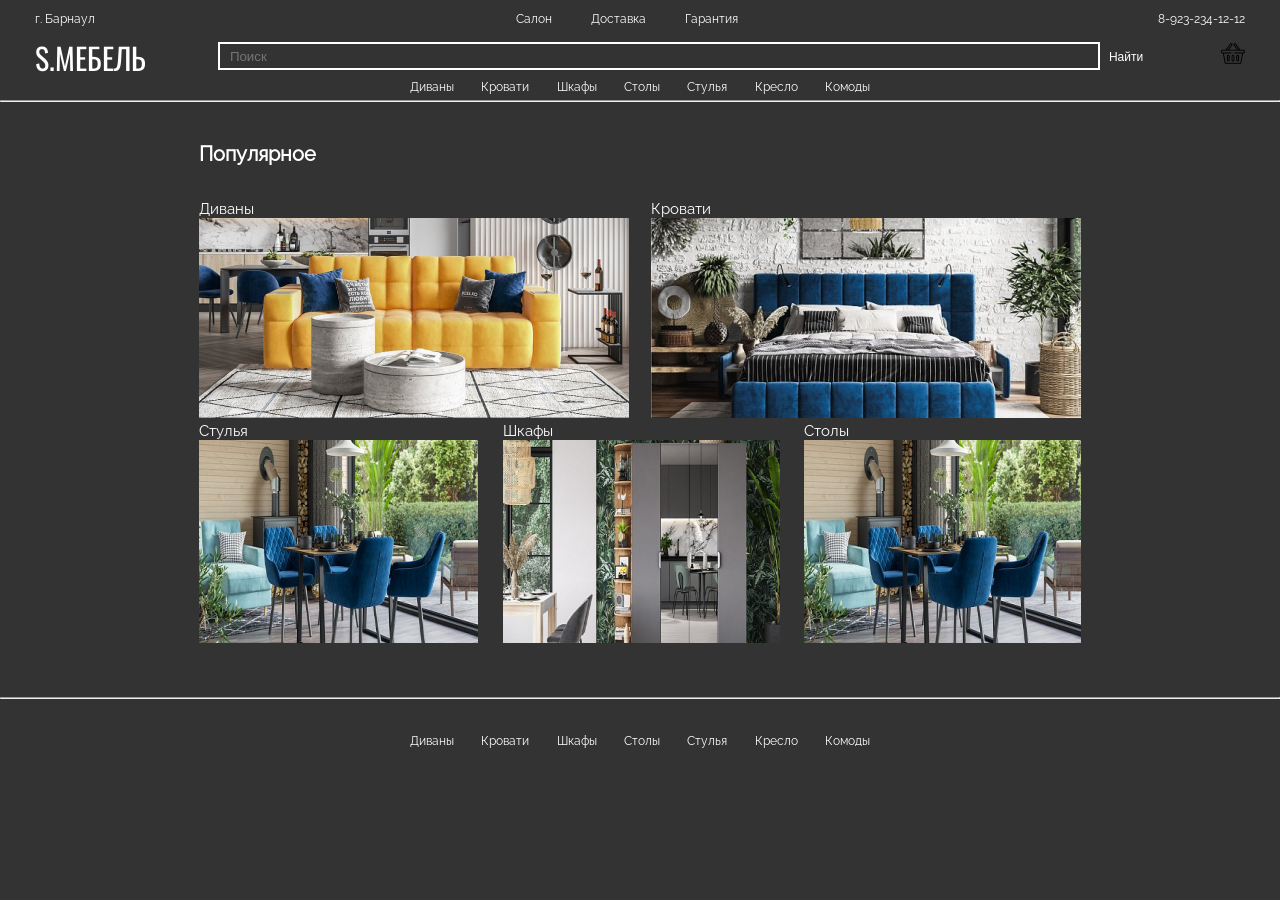
<file: Диваны/html/index.html>
<!DOCTYPE html>
<html lang="ru">
<head>
    <meta charset="UTF-8">
    <meta http-equiv="X-UA-Compatible" content="IE=edge">
    <meta name="viewport" content="width=device-width, initial-scale=1.0">
    <link rel="stylesheet" href="../css/style.css">
    <link rel="stylesheet" href="../css/adaptation.css">
    <title>Главная</title>
</head>
<body>
    <header>
        <div class="wrapper_info">
            <div class="city">
                г. Барнаул
            </div>
            <div class="info">
                <a href="../html/address.html">
                    Салон
                </a>
                <a href="../html/delivery.html">
                    Доставка
                </a>
                <a href="../html/guarantee.html">
                    Гарантия
                </a>
            </div>
            <div class="number">
                8-923-234-12-12
            </div>
        </div>
        <div class="wrapper_search">
            <div class="logo">
                <a href="../html/index.html">
                    S.МЕБЕЛЬ
                </a>
            </div>
            <div class="search">
                <input type="search" placeholder="Поиск">
                <button>Найти</button>
            </div>
            <a href="../html/basket.html">
                <img src="../img/basket.png" alt="Корзина" width="24px" height="23px" class="basket">
            </a>
        </div>
        <nav>
            <a href="../html/sofa.html">
                Диваны
            </a>
            <a href="../html/beds.html">
                Кровати
            </a>
            <a href="../html/cabinets.html">
                Шкафы
            </a>
            <a href="../html/tables.html">
                Столы
            </a>
            <a href="../html/chairs.html">
                Стулья
            </a>
            <a href="../html/armchair.html">
                Кресло
            </a>
            <a href="../html/dressers.html">
                Комоды
            </a>
        </nav>
    </header>
    <hr>




    <div class="wrapper_content">
        <h1>
            Популярное
        </h1>
        <div class="wrapper_img">
            <div>
                <a href="../html/sofa.html">
                    <figcaption>Диваны</figcaption>
                    <img src="../img/sofa.png" alt="Диван" width="">
                </a>
            </div>
            <div>
                <a href="../html/beds.html">
                    <figcaption>Кровати</figcaption>
                    <img src="../img/bed.png" alt="Кровать">
                </a>
            </div>
            <div>
                <a href="../html/chairs.html">
                    <figcaption>Стулья</figcaption>
                    <img src="../img/tables.png" alt="Стул" width="279px" height="203px">
                </a>
            </div>
            <div>
                <a href="../html/cabinets.html">
                    <figcaption>Шкафы</figcaption>
                    <img src="../img/cabinets.png" alt="Шкаф" width="277px" height="203px">
                </a>
            </div>
            <div>
                <a href="../html/tables.html">
                    <figcaption>Столы</figcaption>
                    <img src="../img/tables.png" alt="Стол" width="277px" height="203px">
                </a>
            </div>
        </div>
    </div>




    <footer>
        <hr>
        <div class="wrapper_footer">
            <nav>
                <a href="../html/sofa.html">
                    Диваны
                </a>
                <a href="../html/beds.html">
                    Кровати
                </a>
                <a href="../html/cabinets.html">
                    Шкафы
                </a>
                <a href="../html/tables.html">
                    Столы
                </a>
                <a href="../html/chairs.html">
                    Стулья
                </a>
                <a href="../html/armchair.html">
                    Кресло
                </a>
                <a href="../html/dressers.html">
                    Комоды
                </a>
            </nav>
    </div>
    </footer>
</body>
</html>
</file>
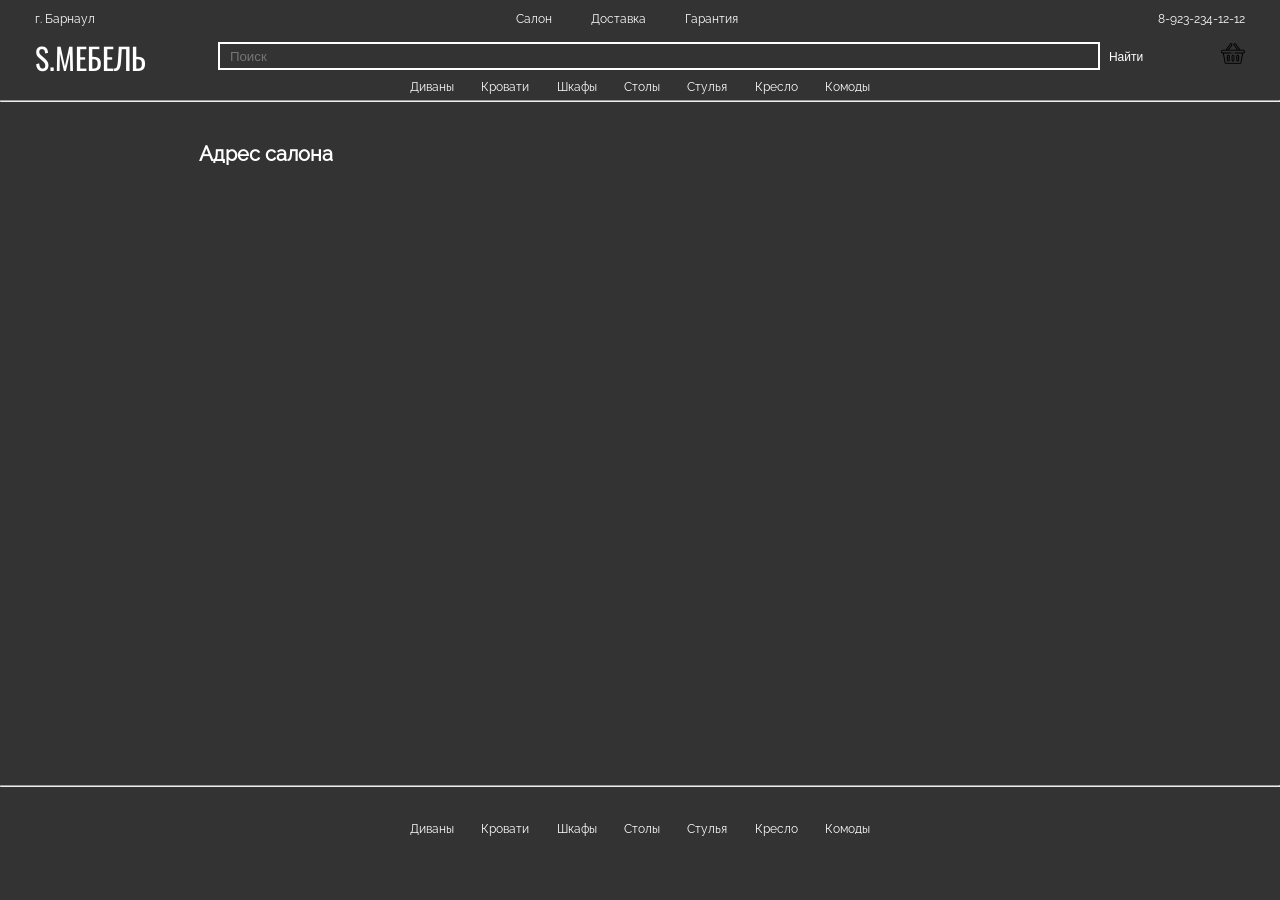
<file: Диваны/html/address.html>
<!DOCTYPE html>
<html lang="ru">
<head>
    <meta charset="UTF-8">
    <meta http-equiv="X-UA-Compatible" content="IE=edge">
    <meta name="viewport" content="width=device-width, initial-scale=1.0">
    <link rel="stylesheet" href="../css/style.css">
    <link rel="stylesheet" href="../css/adaptation.css">
    <title>Главная</title>
</head>
<body>
    <header>
        <div class="wrapper_info">
            <div class="city">
                г. Барнаул
            </div>
            <div class="info">
                <a href="../html/address.html">
                    Салон
                </a>
                <a href="../html/delivery.html">
                    Доставка
                </a>
                <a href="../html/guarantee.html">
                    Гарантия
                </a>
            </div>
            <div class="number">
                8-923-234-12-12
            </div>
        </div>
        <div class="wrapper_search">
            <div class="logo">
                <a href="../html/index.html">
                    S.МЕБЕЛЬ
                </a>
            </div>
            <div class="search">
                <input type="search" placeholder="Поиск">
                <button>Найти</button>
            </div>
            <a href="../html/basket.html">
                <img src="../img/basket.png" alt="Корзина" width="24px" height="23px" class="basket">
            </a>
        </div>
        <nav>
            <a href="../html/sofa.html">
                Диваны
            </a>
            <a href="../html/beds.html">
                Кровати
            </a>
            <a href="../html/cabinets.html">
                Шкафы
            </a>
            <a href="../html/tables.html">
                Столы
            </a>
            <a href="../html/chairs.html">
                Стулья
            </a>
            <a href="../html/armchair.html">
                Кресло
            </a>
            <a href="../html/dressers.html">
                Комоды
            </a>
        </nav>
    </header>
    <hr>



    <div class="wrapper_content">
        <h1>
            Адрес салона
        </h1>
        <iframe src="https://www.google.com/maps/embed?pb=!1m18!1m12!1m3!1d2381.854290124362!2d83.78547177698738!3d53.34586447475931!2m3!1f0!2f0!3f0!3m2!1i1024!2i768!4f13.1!3m3!1m2!1s0x42dda5b2d3cd1031%3A0x78fc52c4812c4f6a!2z0JrQvtC80YHQvtC80L7Qu9GM0YHQutC40Lkg0L_RgC4sIDEwMCwg0JHQsNGA0L3QsNGD0LssINCQ0LvRgtCw0LnRgdC60LjQuSDQutGA0LDQuSwgNjU2MDM4!5e0!3m2!1sru!2sru!4v1680776725343!5m2!1sru!2sru" width="882" height="519" style="border:0;" allowfullscreen="" loading="lazy" referrerpolicy="no-referrer-when-downgrade"></iframe>
    </div>



    <footer>
        <hr>
        <div class="wrapper_footer">
            <nav>
                <a href="../html/sofa.html">
                    Диваны
                </a>
                <a href="../html/beds.html">
                    Кровати
                </a>
                <a href="../html/cabinets.html">
                    Шкафы
                </a>
                <a href="../html/tables.html">
                    Столы
                </a>
                <a href="../html/chairs.html">
                    Стулья
                </a>
                <a href="../html/armchair.html">
                    Кресло
                </a>
                <a href="../html/dressers.html">
                    Комоды
                </a>
            </nav>
    </div>
    </footer>
</body>
</html>
</file>
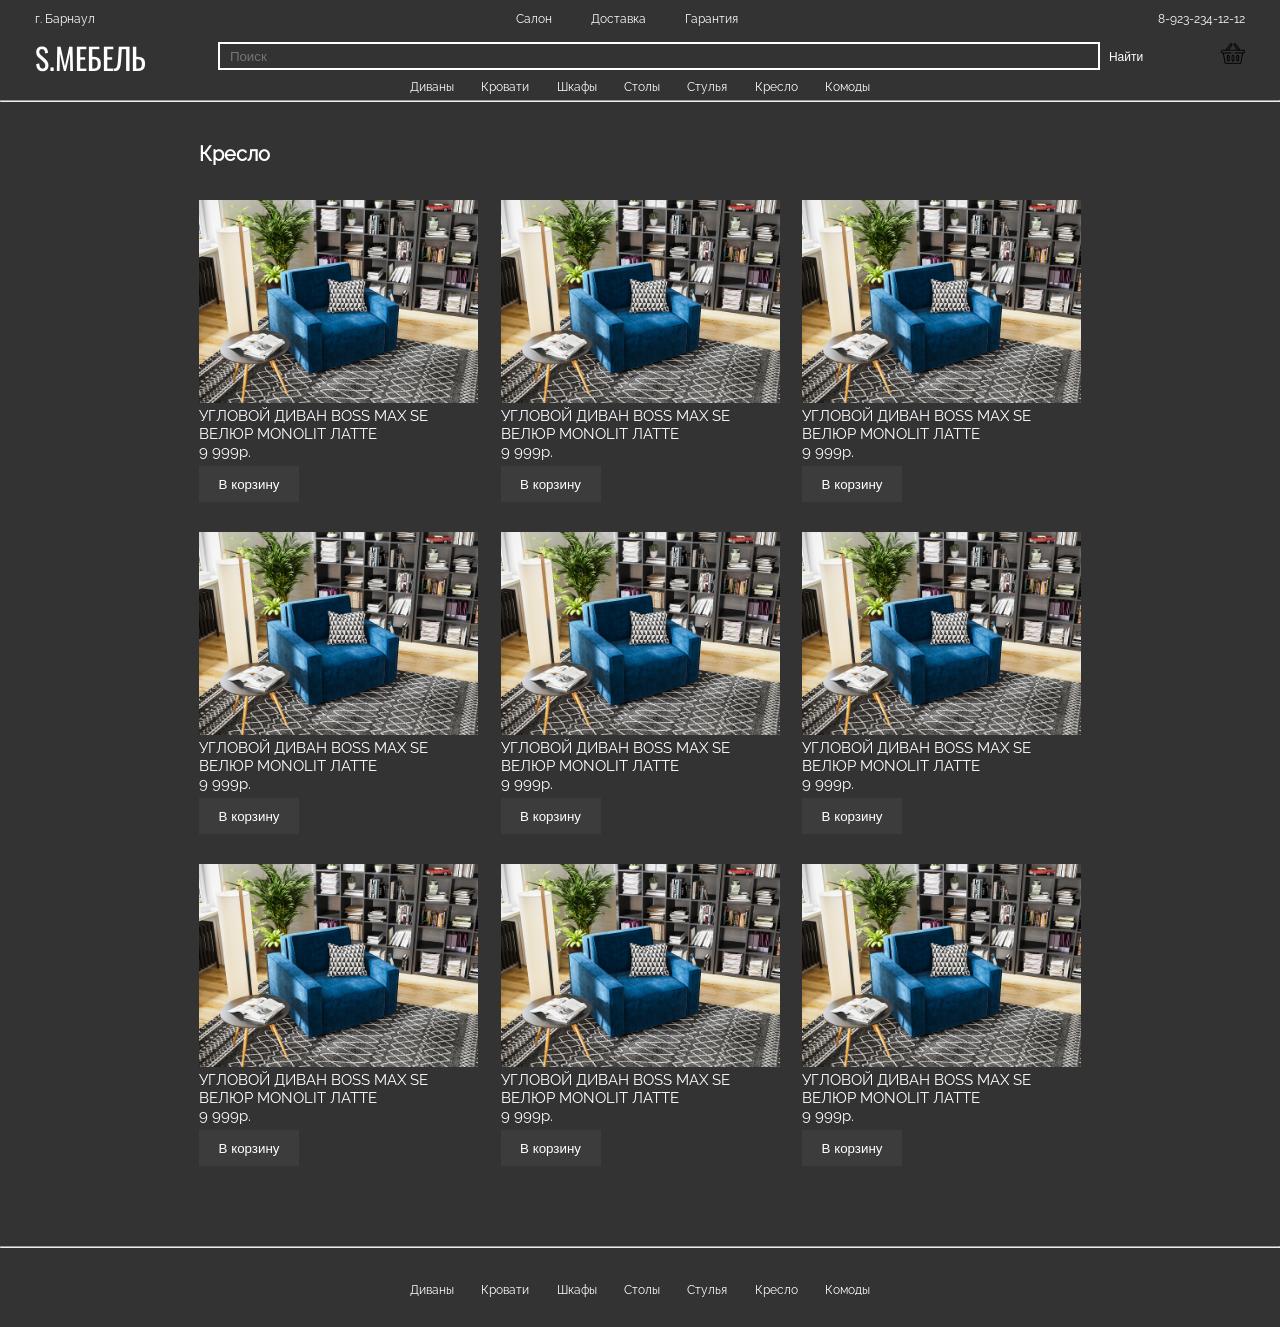
<file: Диваны/html/armchair.html>
<!DOCTYPE html>
<html lang="ru">
<head>
    <meta charset="UTF-8">
    <meta http-equiv="X-UA-Compatible" content="IE=edge">
    <meta name="viewport" content="width=device-width, initial-scale=1.0">
    <link rel="stylesheet" href="../css/style.css">
    <link rel="stylesheet" href="../css/adaptation.css">
    <title>Главная</title>
</head>
<body>
    <header>
        <div class="wrapper_info">
            <div class="city">
                г. Барнаул
            </div>
            <div class="info">
                <a href="../html/address.html">
                    Салон
                </a>
                <a href="../html/delivery.html">
                    Доставка
                </a>
                <a href="../html/guarantee.html">
                    Гарантия
                </a>
            </div>
            <div class="number">
                8-923-234-12-12
            </div>
        </div>
        <div class="wrapper_search">
            <div class="logo">
                <a href="../html/index.html">
                    S.МЕБЕЛЬ
                </a>
            </div>
            <div class="search">
                <input type="search" placeholder="Поиск">
                <button>Найти</button>
            </div>
            <a href="../html/basket.html">
                <img src="../img/basket.png" alt="Корзина" width="24px" height="23px" class="basket">
            </a>
        </div>
        <nav>
            <a href="../html/sofa.html">
                Диваны
            </a>
            <a href="../html/beds.html">
                Кровати
            </a>
            <a href="../html/cabinets.html">
                Шкафы
            </a>
            <a href="../html/tables.html">
                Столы
            </a>
            <a href="../html/chairs.html">
                Стулья
            </a>
            <a href="../html/armchair.html">
                Кресло
            </a>
            <a href="../html/dressers.html">
                Комоды
            </a>
        </nav>
    </header>
    <hr>




    <div class="wrapper_content">
        <h1>
            Кресло
        </h1>
        <div class="wrapper_img">
            <div>
                <a href="../html/armchair_info.html">
                    <img src="../img/armchair.jpg" alt="Стул" width="279px" height="203px">
                    <figcaption>
                        УГЛОВОЙ ДИВАН BOSS MAX SE<br>
                        ВЕЛЮР MONOLIT ЛАТТЕ
                    </figcaption>
                </a>
                <figcaption>
                    9 999р.
                </figcaption>
                <button class="buy">
                    В корзину
                </button>
            </div>
            <div>
                <a href="../html/armchair_info.html">
                    <img src="../img/armchair.jpg" alt="Стул" width="279px" height="203px">
                    <figcaption>
                        УГЛОВОЙ ДИВАН BOSS MAX SE<br>
                        ВЕЛЮР MONOLIT ЛАТТЕ
                    </figcaption>
                </a>
                <figcaption>
                    9 999р.
                </figcaption>
                <button class="buy">
                    В корзину
                </button>
            </div>
            <div>
                <a href="../html/armchair_info.html">
                    <img src="../img/armchair.jpg" alt="Стул" width="279px" height="203px">
                    <figcaption>
                        УГЛОВОЙ ДИВАН BOSS MAX SE<br>
                        ВЕЛЮР MONOLIT ЛАТТЕ
                    </figcaption>
                </a>
                <figcaption>
                    9 999р.
                </figcaption>
                <button class="buy">
                    В корзину
                </button>
            </div>
            <div>
                <a href="../html/armchair_info.html">
                    <img src="../img/armchair.jpg" alt="Стул" width="279px" height="203px">
                    <figcaption>
                        УГЛОВОЙ ДИВАН BOSS MAX SE<br>
                        ВЕЛЮР MONOLIT ЛАТТЕ
                    </figcaption>
                </a>
                <figcaption>
                    9 999р.
                </figcaption>
                <button class="buy">
                    В корзину
                </button>
            </div>
            <div>
                <a href="../html/armchair_info.html">
                    <img src="../img/armchair.jpg" alt="Стул" width="279px" height="203px">
                    <figcaption>
                        УГЛОВОЙ ДИВАН BOSS MAX SE<br>
                        ВЕЛЮР MONOLIT ЛАТТЕ
                    </figcaption>
                </a>
                <figcaption>
                    9 999р.
                </figcaption>
                <button class="buy">
                    В корзину
                </button>
            </div>
            <div>
                <a href="../html/armchair_info.html">
                    <img src="../img/armchair.jpg" alt="Стул" width="279px" height="203px">
                    <figcaption>
                        УГЛОВОЙ ДИВАН BOSS MAX SE<br>
                        ВЕЛЮР MONOLIT ЛАТТЕ
                    </figcaption>
                </a>
                <figcaption>
                    9 999р.
                </figcaption>
                <button class="buy">
                    В корзину
                </button>
            </div>
            <div>
                <a href="../html/armchair_info.html">
                    <img src="../img/armchair.jpg" alt="Стул" width="279px" height="203px">
                    <figcaption>
                        УГЛОВОЙ ДИВАН BOSS MAX SE<br>
                        ВЕЛЮР MONOLIT ЛАТТЕ
                    </figcaption>
                </a>
                <figcaption>
                    9 999р.
                </figcaption>
                <button class="buy">
                    В корзину
                </button>
            </div>
            <div>
                <a href="../html/armchair_info.html">
                    <img src="../img/armchair.jpg" alt="Стул" width="279px" height="203px">
                    <figcaption>
                        УГЛОВОЙ ДИВАН BOSS MAX SE<br>
                        ВЕЛЮР MONOLIT ЛАТТЕ
                    </figcaption>
                </a>
                <figcaption>
                    9 999р.
                </figcaption>
                <button class="buy">
                    В корзину
                </button>
            </div>
            <div>
                <a href="../html/armchair_info.html">
                    <img src="../img/armchair.jpg" alt="Стул" width="279px" height="203px">
                    <figcaption>
                        УГЛОВОЙ ДИВАН BOSS MAX SE<br>
                        ВЕЛЮР MONOLIT ЛАТТЕ
                    </figcaption>
                </a>
                <figcaption>
                    9 999р.
                </figcaption>
                <button class="buy">
                    В корзину
                </button>
            </div>
        </div>
    </div>




    <footer>
        <hr>
        <div class="wrapper_footer">
            <nav>
                <a href="../html/sofa.html">
                    Диваны
                </a>
                <a href="../html/beds.html">
                    Кровати
                </a>
                <a href="../html/cabinets.html">
                    Шкафы
                </a>
                <a href="../html/tables.html">
                    Столы
                </a>
                <a href="../html/chairs.html">
                    Стулья
                </a>
                <a href="../html/armchair.html">
                    Кресло
                </a>
                <a href="../html/dressers.html">
                    Комоды
                </a>
            </nav>
    </div>
    </footer>
</body>
</html>
</file>
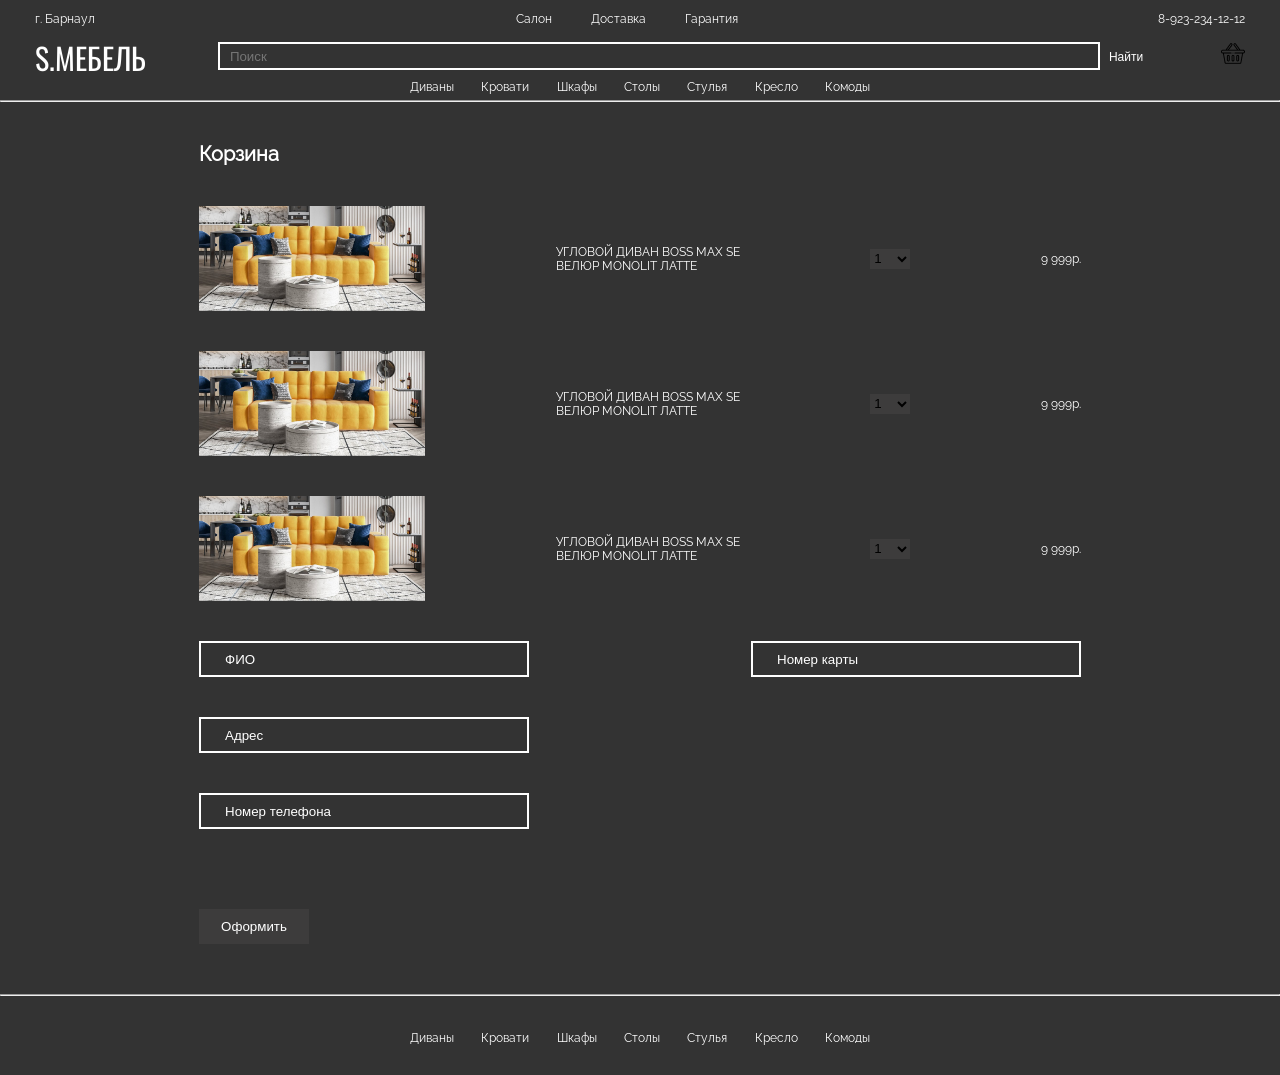
<file: Диваны/html/basket.html>
<!DOCTYPE html>
<html lang="ru">
<head>
    <meta charset="UTF-8">
    <meta http-equiv="X-UA-Compatible" content="IE=edge">
    <meta name="viewport" content="width=device-width, initial-scale=1.0">
    <link rel="stylesheet" href="../css/style.css">
    <link rel="stylesheet" href="../css/adaptation.css">
    <title>Главная</title>
</head>
<body>
    <header>
        <div class="wrapper_info">
            <div class="city">
                г. Барнаул
            </div>
            <div class="info">
                <a href="../html/address.html">
                    Салон
                </a>
                <a href="../html/delivery.html">
                    Доставка
                </a>
                <a href="../html/guarantee.html">
                    Гарантия
                </a>
            </div>
            <div class="number">
                8-923-234-12-12
            </div>
        </div>
        <div class="wrapper_search">
            <div class="logo">
                <a href="../html/index.html">
                    S.МЕБЕЛЬ
                </a>
            </div>
            <div class="search">
                <input type="search" placeholder="Поиск">
                <button>Найти</button>
            </div>
                <a href="../html/basket.html">
                    <img src="../img/basket.png" alt="Корзина" width="24px" height="23px" class="basket">
                </a>
        </div>
        <nav>
            <a href="../html/sofa.html">
                Диваны
            </a>
            <a href="../html/beds.html">
                Кровати
            </a>
            <a href="../html/cabinets.html">
                Шкафы
            </a>
            <a href="../html/tables.html">
                Столы
            </a>
            <a href="../html/chairs.html">
                Стулья
            </a>
            <a href="../html/armchair.html">
                Кресло
            </a>
            <a href="../html/dressers.html">
                Комоды
            </a>
        </nav>
    </header>
    <hr>




    <div class="wrapper_content">
        <h1>
            Корзина
        </h1>
        <div class="wrapper_basket">
            <img src="../img/sofa.png" alt="диван" width="226" height="105">
            УГЛОВОЙ ДИВАН BOSS MAX SE <br>
            ВЕЛЮР MONOLIT ЛАТТЕ
            <select name="item_number" id="item_number">
                <option>
                    1
                </option>
                <option>
                    2
                </option>
                <option>
                    3
                </option>
                <option>
                    4
                </option>
                <option>
                    5
                </option>
                <option>
                    6
                </option>
                <option>
                    7
                </option>
                <option>
                    8
                </option>
                <option>
                    9
                </option>
                <option>
                    10
                </option>
            </select>
            9 999р.
        </div>
        <div class="wrapper_basket">
            <img src="../img/sofa.png" alt="диван" width="226" height="105">
            УГЛОВОЙ ДИВАН BOSS MAX SE <br>
            ВЕЛЮР MONOLIT ЛАТТЕ
            <select name="item_number" id="item_number">
                <option>
                    1
                </option>
                <option>
                    2
                </option>
                <option>
                    3
                </option>
                <option>
                    4
                </option>
                <option>
                    5
                </option>
                <option>
                    6
                </option>
                <option>
                    7
                </option>
                <option>
                    8
                </option>
                <option>
                    9
                </option>
                <option>
                    10
                </option>
            </select>
            9 999р.
        </div>
        <div class="wrapper_basket">
            <img src="../img/sofa.png" alt="диван" width="226" height="105">
            УГЛОВОЙ ДИВАН BOSS MAX SE <br>
            ВЕЛЮР MONOLIT ЛАТТЕ
            <select name="item_number" id="item_number">
                <option>
                    1
                </option>
                <option>
                    2
                </option>
                <option>
                    3
                </option>
                <option>
                    4
                </option>
                <option>
                    5
                </option>
                <option>
                    6
                </option>
                <option>
                    7
                </option>
                <option>
                    8
                </option>
                <option>
                    9
                </option>
                <option>
                    10
                </option>
            </select>
            9 999р.
        </div>
        <div class="wrapper_form">
            <input type="text" placeholder="ФИО">
            <input type="text" placeholder="Номер карты" class="card_number"><br>
            <input type="text" placeholder="Адрес"><br>
            <input type="text" placeholder="Номер телефона"><br>
            <button>Оформить</button>
        </div>
    </div>




    <footer>
        <hr>
        <div class="wrapper_footer">
            <nav>
                <a href="../html/sofa.html">
                    Диваны
                </a>
                <a href="../html/beds.html">
                    Кровати
                </a>
                <a href="../html/cabinets.html">
                    Шкафы
                </a>
                <a href="../html/tables.html">
                    Столы
                </a>
                <a href="../html/chairs.html">
                    Стулья
                </a>
                <a href="../html/armchair.html">
                    Кресло
                </a>
                <a href="../html/dressers.html">
                    Комоды
                </a>
            </nav>
    </div>
    </footer>
</body>
</html>
</file>
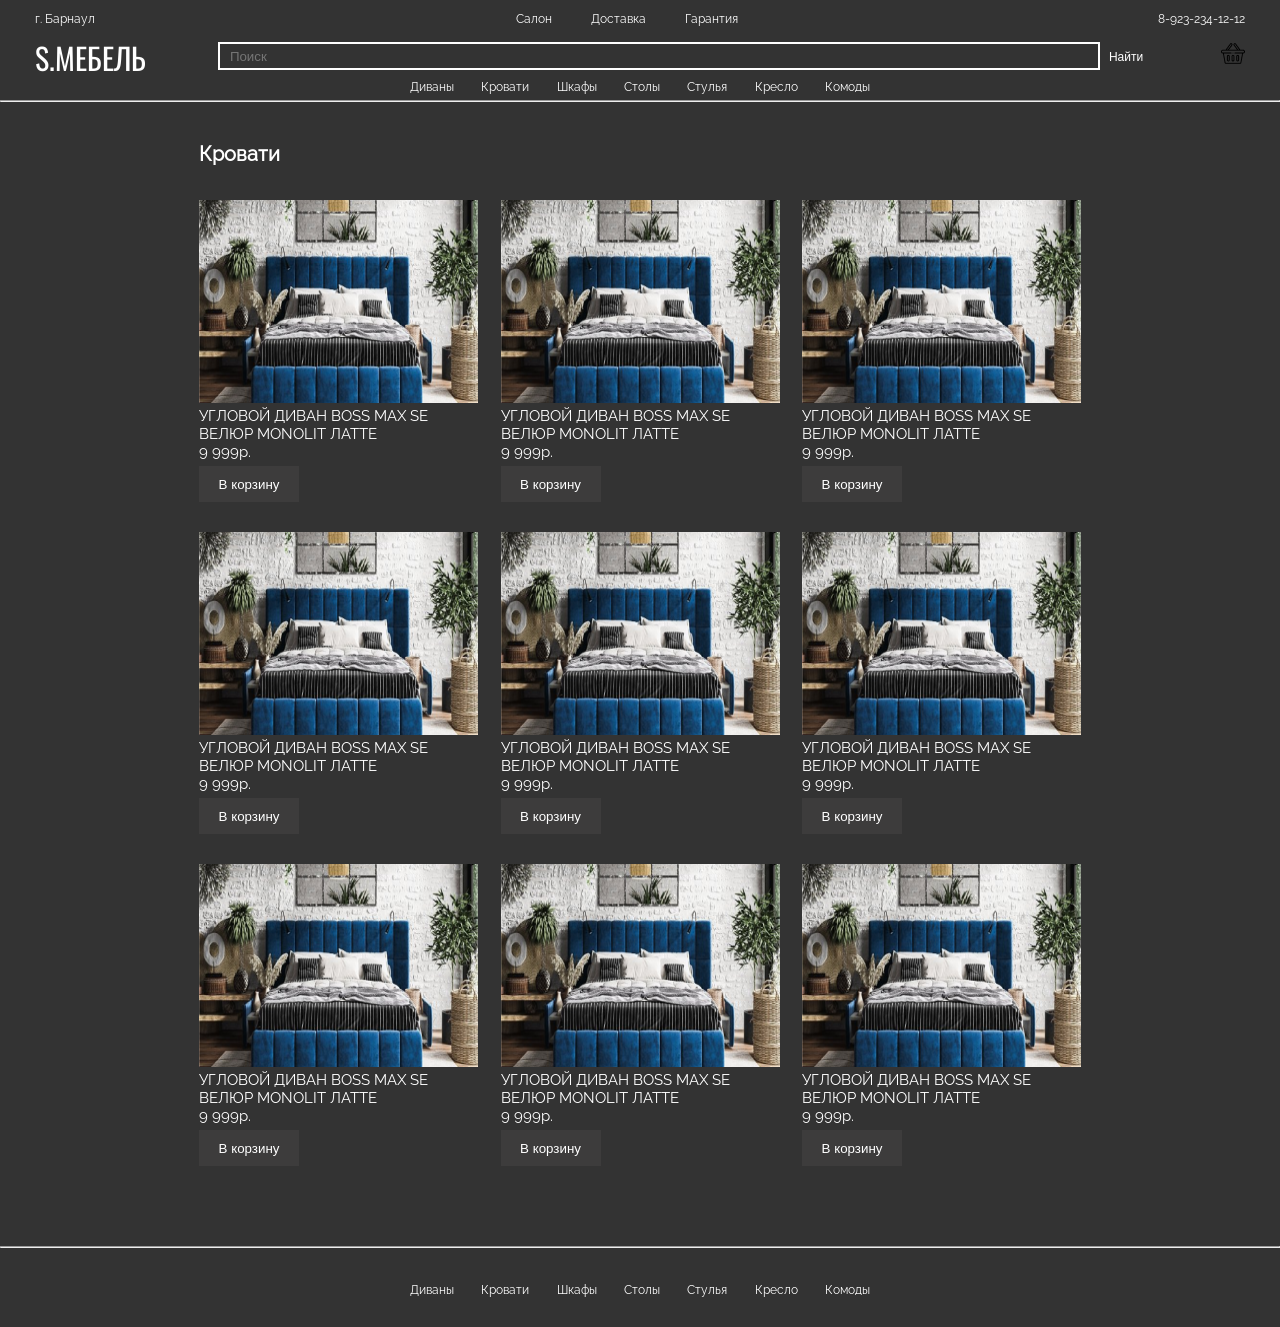
<file: Диваны/html/beds.html>
<!DOCTYPE html>
<html lang="ru">
<head>
    <meta charset="UTF-8">
    <meta http-equiv="X-UA-Compatible" content="IE=edge">
    <meta name="viewport" content="width=device-width, initial-scale=1.0">
    <link rel="stylesheet" href="../css/style.css">
    <link rel="stylesheet" href="../css/adaptation.css">
    <title>Главная</title>
</head>
<body>
    <header>
        <div class="wrapper_info">
            <div class="city">
                г. Барнаул
            </div>
            <div class="info">
                <a href="../html/address.html">
                    Салон
                </a>
                <a href="../html/delivery.html">
                    Доставка
                </a>
                <a href="../html/guarantee.html">
                    Гарантия
                </a>
            </div>
            <div class="number">
                8-923-234-12-12
            </div>
        </div>
        <div class="wrapper_search">
            <div class="logo">
                <a href="../html/index.html">
                    S.МЕБЕЛЬ
                </a>
            </div>
            <div class="search">
                <input type="search" placeholder="Поиск">
                <button>Найти</button>
            </div>
            <a href="../html/basket.html">
                <img src="../img/basket.png" alt="Корзина" width="24px" height="23px" class="basket">
            </a>
        </div>
        <nav>
            <a href="../html/sofa.html">
                Диваны
            </a>
            <a href="../html/beds.html">
                Кровати
            </a>
            <a href="../html/cabinets.html">
                Шкафы
            </a>
            <a href="../html/tables.html">
                Столы
            </a>
            <a href="../html/chairs.html">
                Стулья
            </a>
            <a href="../html/armchair.html">
                Кресло
            </a>
            <a href="../html/dressers.html">
                Комоды
            </a>
        </nav>
    </header>
    <hr>




    <div class="wrapper_content">
        <h1>
            Кровати
        </h1>
        <div class="wrapper_img">
            <div>
                <a href="../html/beds_info.html">
                    <img src="../img/bed.png" alt="Стул" width="279px" height="203px">
                    <figcaption>
                        УГЛОВОЙ ДИВАН BOSS MAX SE<br>
                        ВЕЛЮР MONOLIT ЛАТТЕ
                    </figcaption>
                </a>
                <figcaption>
                    9 999р.
                </figcaption>
                <button class="buy">
                    В корзину
                </button>
            </div>
            <div>
                <a href="../html/beds_info.html">
                    <img src="../img/bed.png" alt="Стул" width="279px" height="203px">
                    <figcaption>
                        УГЛОВОЙ ДИВАН BOSS MAX SE<br>
                        ВЕЛЮР MONOLIT ЛАТТЕ
                    </figcaption>
                </a>
                <figcaption>
                    9 999р.
                </figcaption>
                <button class="buy">
                    В корзину
                </button>
            </div>
            <div>
                <a href="../html/beds_info.html">
                    <img src="../img/bed.png" alt="Стул" width="279px" height="203px">
                    <figcaption>
                        УГЛОВОЙ ДИВАН BOSS MAX SE<br>
                        ВЕЛЮР MONOLIT ЛАТТЕ
                    </figcaption>
                </a>
                <figcaption>
                    9 999р.
                </figcaption>
                <button class="buy">
                    В корзину
                </button>
            </div>
            <div>
                <a href="../html/beds_info.html">
                    <img src="../img/bed.png" alt="Стул" width="279px" height="203px">
                    <figcaption>
                        УГЛОВОЙ ДИВАН BOSS MAX SE<br>
                        ВЕЛЮР MONOLIT ЛАТТЕ
                    </figcaption>
                </a>
                <figcaption>
                    9 999р.
                </figcaption>
                <button class="buy">
                    В корзину
                </button>
            </div>
            <div>
                <a href="../html/beds_info.html">
                    <img src="../img/bed.png" alt="Стул" width="279px" height="203px">
                    <figcaption>
                        УГЛОВОЙ ДИВАН BOSS MAX SE<br>
                        ВЕЛЮР MONOLIT ЛАТТЕ
                    </figcaption>
                </a>
                <figcaption>
                    9 999р.
                </figcaption>
                <button class="buy">
                    В корзину
                </button>
            </div>
            <div>
                <a href="../html/beds_info.html">
                    <img src="../img/bed.png" alt="Стул" width="279px" height="203px">
                    <figcaption>
                        УГЛОВОЙ ДИВАН BOSS MAX SE<br>
                        ВЕЛЮР MONOLIT ЛАТТЕ
                    </figcaption>
                </a>
                <figcaption>
                    9 999р.
                </figcaption>
                <button class="buy">
                    В корзину
                </button>
            </div>
            <div>
                <a href="../html/beds_info.html">
                    <img src="../img/bed.png" alt="Стул" width="279px" height="203px">
                    <figcaption>
                        УГЛОВОЙ ДИВАН BOSS MAX SE<br>
                        ВЕЛЮР MONOLIT ЛАТТЕ
                    </figcaption>
                </a>
                <figcaption>
                    9 999р.
                </figcaption>
                <button class="buy">
                    В корзину
                </button>
            </div>
            <div>
                <a href="../html/beds_info.html">
                    <img src="../img/bed.png" alt="Стул" width="279px" height="203px">
                    <figcaption>
                        УГЛОВОЙ ДИВАН BOSS MAX SE<br>
                        ВЕЛЮР MONOLIT ЛАТТЕ
                    </figcaption>
                </a>
                <figcaption>
                    9 999р.
                </figcaption>
                <button class="buy">
                    В корзину
                </button>
            </div>
            <div>
                <a href="../html/beds_info.html">
                    <img src="../img/bed.png" alt="Стул" width="279px" height="203px">
                    <figcaption>
                        УГЛОВОЙ ДИВАН BOSS MAX SE<br>
                        ВЕЛЮР MONOLIT ЛАТТЕ
                    </figcaption>
                </a>
                <figcaption>
                    9 999р.
                </figcaption>
                <button class="buy">
                    В корзину
                </button>
            </div>
        </div>
    </div>




    <footer>
        <hr>
        <div class="wrapper_footer">
            <nav>
                <a href="../html/sofa.html">
                    Диваны
                </a>
                <a href="../html/beds.html">
                    Кровати
                </a>
                <a href="../html/cabinets.html">
                    Шкафы
                </a>
                <a href="../html/tables.html">
                    Столы
                </a>
                <a href="../html/chairs.html">
                    Стулья
                </a>
                <a href="../html/armchair.html">
                    Кресло
                </a>
                <a href="../html/dressers.html">
                    Комоды
                </a>
            </nav>
    </div>
    </footer>
</body>
</html>
</file>
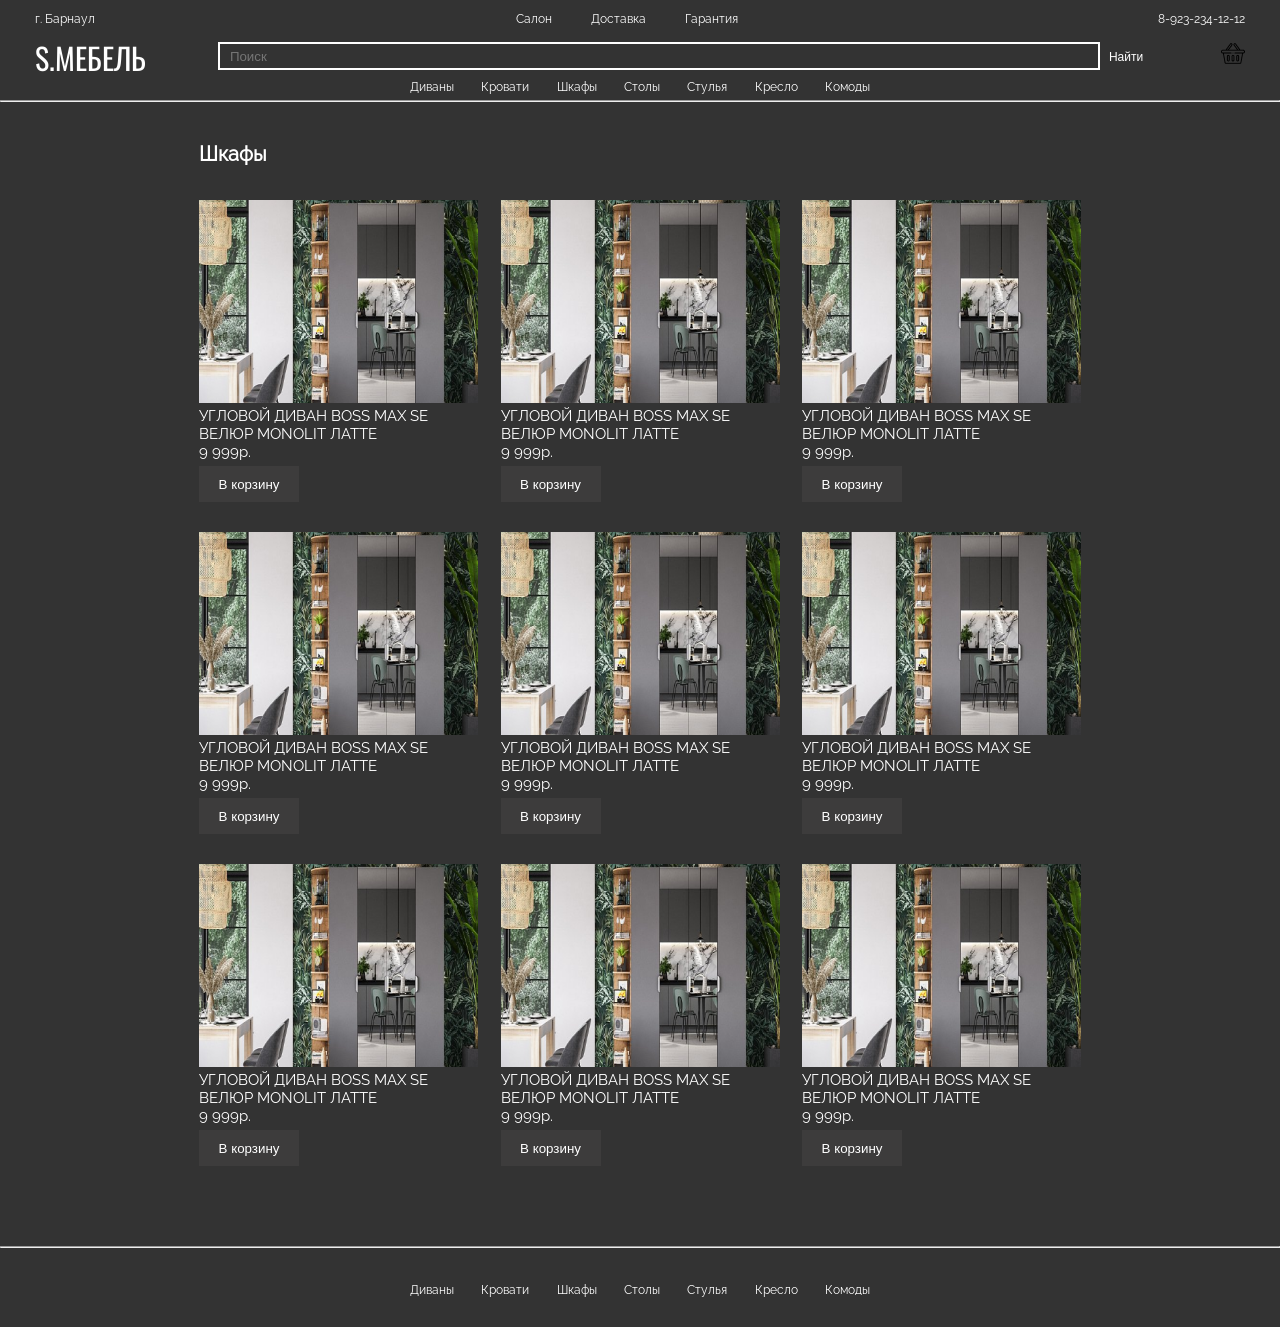
<file: Диваны/html/cabinets.html>
<!DOCTYPE html>
<html lang="ru">
<head>
    <meta charset="UTF-8">
    <meta http-equiv="X-UA-Compatible" content="IE=edge">
    <meta name="viewport" content="width=device-width, initial-scale=1.0">
    <link rel="stylesheet" href="../css/style.css">
    <link rel="stylesheet" href="../css/adaptation.css">
    <title>Главная</title>
</head>
<body>
    <header>
        <div class="wrapper_info">
            <div class="city">
                г. Барнаул
            </div>
            <div class="info">
                <a href="../html/address.html">
                    Салон
                </a>
                <a href="../html/delivery.html">
                    Доставка
                </a>
                <a href="../html/guarantee.html">
                    Гарантия
                </a>
            </div>
            <div class="number">
                8-923-234-12-12
            </div>
        </div>
        <div class="wrapper_search">
            <div class="logo">
                <a href="../html/index.html">
                    S.МЕБЕЛЬ
                </a>
            </div>
            <div class="search">
                <input type="search" placeholder="Поиск">
                <button>Найти</button>
            </div>
            <a href="../html/basket.html">
                <img src="../img/basket.png" alt="Корзина" width="24px" height="23px" class="basket">
            </a>
        </div>
        <nav>
            <a href="../html/sofa.html">
                Диваны
            </a>
            <a href="../html/beds.html">
                Кровати
            </a>
            <a href="../html/cabinets.html">
                Шкафы
            </a>
            <a href="../html/tables.html">
                Столы
            </a>
            <a href="../html/chairs.html">
                Стулья
            </a>
            <a href="../html/armchair.html">
                Кресло
            </a>
            <a href="../html/dressers.html">
                Комоды
            </a>
        </nav>
    </header>
    <hr>




    <div class="wrapper_content">
        <h1>
            Шкафы
        </h1>
        <div class="wrapper_img">
            <div>
                <a href="../html/cabinets_info.html">
                    <img src="../img/cabinets.png" alt="Стул" width="279px" height="203px">
                    <figcaption>
                        УГЛОВОЙ ДИВАН BOSS MAX SE<br>
                        ВЕЛЮР MONOLIT ЛАТТЕ
                    </figcaption>
                </a>
                <figcaption>
                    9 999р.
                </figcaption>
                <button class="buy">
                    В корзину
                </button>
            </div>
            <div>
                <a href="../html/cabinets_info.html">
                    <img src="../img/cabinets.png" alt="Стул" width="279px" height="203px">
                    <figcaption>
                        УГЛОВОЙ ДИВАН BOSS MAX SE<br>
                        ВЕЛЮР MONOLIT ЛАТТЕ
                    </figcaption>
                </a>
                <figcaption>
                    9 999р.
                </figcaption>
                <button class="buy">
                    В корзину
                </button>
            </div>
            <div>
                <a href="../html/cabinets_info.html">
                    <img src="../img/cabinets.png" alt="Стул" width="279px" height="203px">
                    <figcaption>
                        УГЛОВОЙ ДИВАН BOSS MAX SE<br>
                        ВЕЛЮР MONOLIT ЛАТТЕ
                    </figcaption>
                </a>
                <figcaption>
                    9 999р.
                </figcaption>
                <button class="buy">
                    В корзину
                </button>
            </div>
            <div>
                <a href="../html/cabinets_info.html">
                    <img src="../img/cabinets.png" alt="Стул" width="279px" height="203px">
                    <figcaption>
                        УГЛОВОЙ ДИВАН BOSS MAX SE<br>
                        ВЕЛЮР MONOLIT ЛАТТЕ
                    </figcaption>
                </a>
                <figcaption>
                    9 999р.
                </figcaption>
                <button class="buy">
                    В корзину
                </button>
            </div>
            <div>
                <a href="../html/cabinets_info.html">
                    <img src="../img/cabinets.png" alt="Стул" width="279px" height="203px">
                    <figcaption>
                        УГЛОВОЙ ДИВАН BOSS MAX SE<br>
                        ВЕЛЮР MONOLIT ЛАТТЕ
                    </figcaption>
                </a>
                <figcaption>
                    9 999р.
                </figcaption>
                <button class="buy">
                    В корзину
                </button>
            </div>
            <div>
                <a href="../html/cabinets_info.html">
                    <img src="../img/cabinets.png" alt="Стул" width="279px" height="203px">
                    <figcaption>
                        УГЛОВОЙ ДИВАН BOSS MAX SE<br>
                        ВЕЛЮР MONOLIT ЛАТТЕ
                    </figcaption>
                </a>
                <figcaption>
                    9 999р.
                </figcaption>
                <button class="buy">
                    В корзину
                </button>
            </div>
            <div>
                <a href="../html/cabinets_info.html">
                    <img src="../img/cabinets.png" alt="Стул" width="279px" height="203px">
                    <figcaption>
                        УГЛОВОЙ ДИВАН BOSS MAX SE<br>
                        ВЕЛЮР MONOLIT ЛАТТЕ
                    </figcaption>
                </a>
                <figcaption>
                    9 999р.
                </figcaption>
                <button class="buy">
                    В корзину
                </button>
            </div>
            <div>
                <a href="../html/cabinets_info.html">
                    <img src="../img/cabinets.png" alt="Стул" width="279px" height="203px">
                    <figcaption>
                        УГЛОВОЙ ДИВАН BOSS MAX SE<br>
                        ВЕЛЮР MONOLIT ЛАТТЕ
                    </figcaption>
                </a>
                <figcaption>
                    9 999р.
                </figcaption>
                <button class="buy">
                    В корзину
                </button>
            </div>
            <div>
                <a href="../html/cabinets_info.html">
                    <img src="../img/cabinets.png" alt="Стул" width="279px" height="203px">
                    <figcaption>
                        УГЛОВОЙ ДИВАН BOSS MAX SE<br>
                        ВЕЛЮР MONOLIT ЛАТТЕ
                    </figcaption>
                </a>
                <figcaption>
                    9 999р.
                </figcaption>
                <button class="buy">
                    В корзину
                </button>
            </div>
        </div>
    </div>




    <footer>
        <hr>
        <div class="wrapper_footer">
            <nav>
                <a href="../html/sofa.html">
                    Диваны
                </a>
                <a href="../html/beds.html">
                    Кровати
                </a>
                <a href="../html/cabinets.html">
                    Шкафы
                </a>
                <a href="../html/tables.html">
                    Столы
                </a>
                <a href="../html/chairs.html">
                    Стулья
                </a>
                <a href="../html/armchair.html">
                    Кресло
                </a>
                <a href="../html/dressers.html">
                    Комоды
                </a>
            </nav>
    </div>
    </footer>
</body>
</html>
</file>
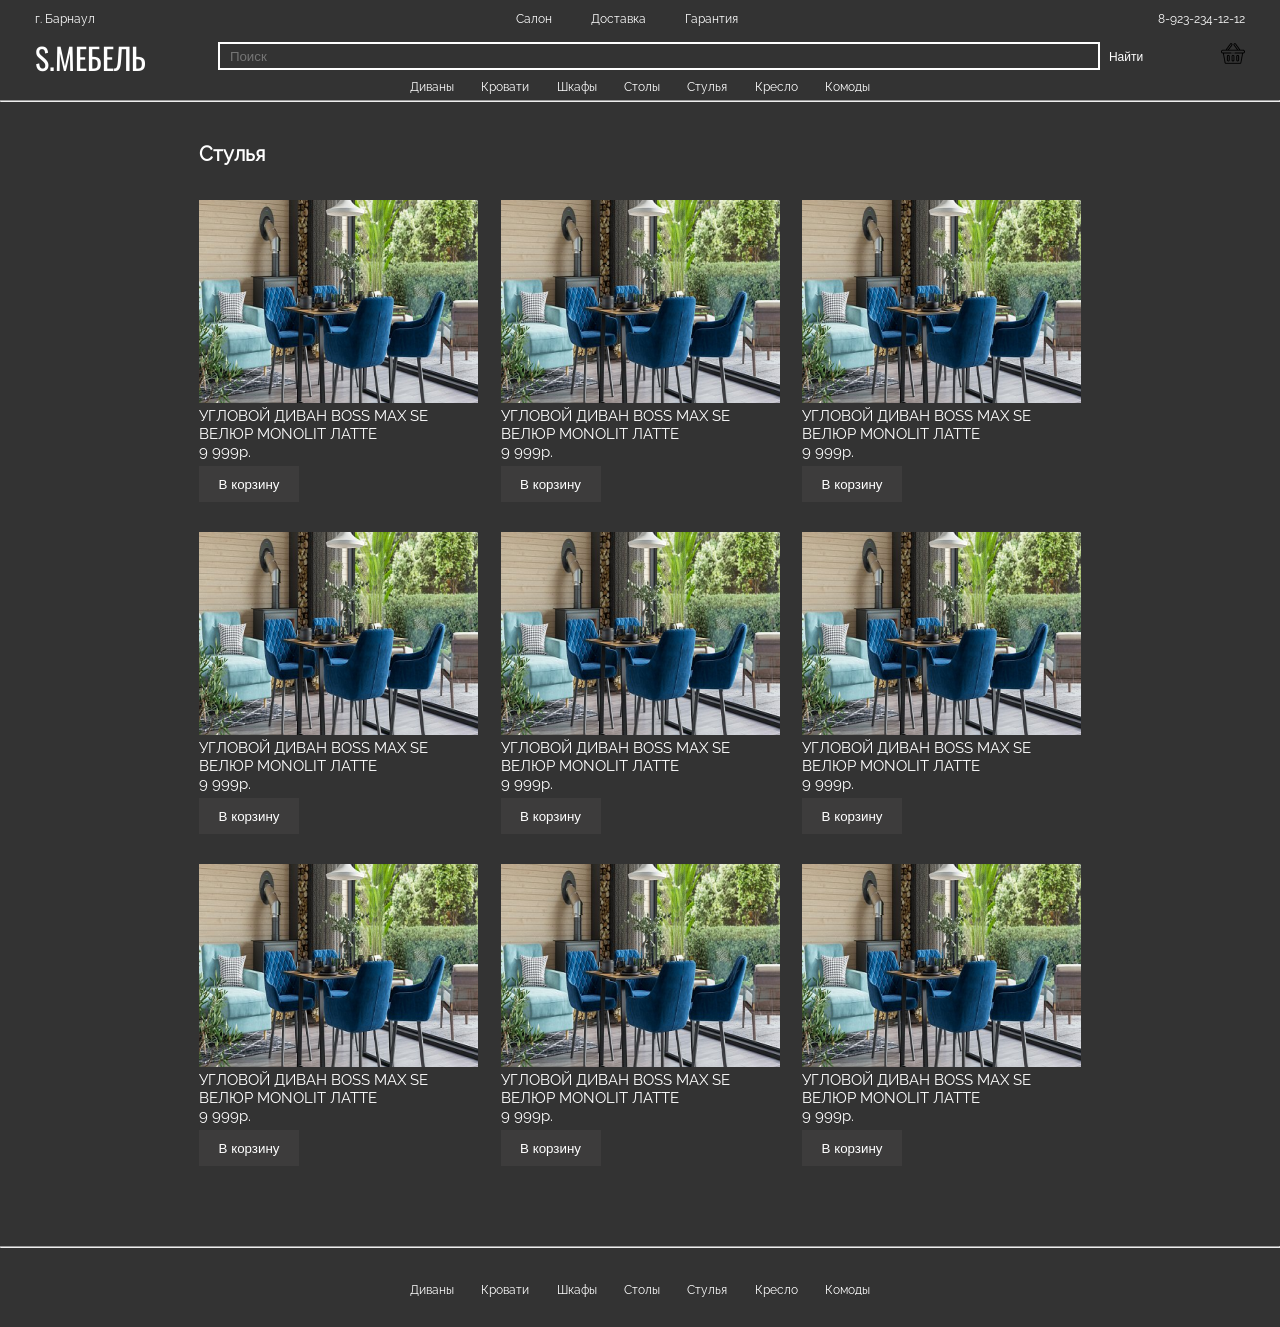
<file: Диваны/html/chairs.html>
<!DOCTYPE html>
<html lang="ru">
<head>
    <meta charset="UTF-8">
    <meta http-equiv="X-UA-Compatible" content="IE=edge">
    <meta name="viewport" content="width=device-width, initial-scale=1.0">
    <link rel="stylesheet" href="../css/style.css">
    <link rel="stylesheet" href="../css/adaptation.css">
    <title>Главная</title>
</head>
<body>
    <header>
        <div class="wrapper_info">
            <div class="city">
                г. Барнаул
            </div>
            <div class="info">
                <a href="../html/address.html">
                    Салон
                </a>
                <a href="../html/delivery.html">
                    Доставка
                </a>
                <a href="../html/guarantee.html">
                    Гарантия
                </a>
            </div>
            <div class="number">
                8-923-234-12-12
            </div>
        </div>
        <div class="wrapper_search">
            <div class="logo">
                <a href="../html/index.html">
                    S.МЕБЕЛЬ
                </a>
            </div>
            <div class="search">
                <input type="search" placeholder="Поиск">
                <button>Найти</button>
            </div>
            <a href="../html/basket.html">
                <img src="../img/basket.png" alt="Корзина" width="24px" height="23px" class="basket">
            </a>
        </div>
        <nav>
            <a href="../html/sofa.html">
                Диваны
            </a>
            <a href="../html/beds.html">
                Кровати
            </a>
            <a href="../html/cabinets.html">
                Шкафы
            </a>
            <a href="../html/tables.html">
                Столы
            </a>
            <a href="../html/chairs.html">
                Стулья
            </a>
            <a href="../html/armchair.html">
                Кресло
            </a>
            <a href="../html/dressers.html">
                Комоды
            </a>
        </nav>
    </header>
    <hr>




    <div class="wrapper_content">
        <h1>
            Стулья
        </h1>
        <div class="wrapper_img">
            <div>
                <a href="../html/chairs_info.html">
                    <img src="../img/tables.png" alt="Стул" width="279px" height="203px">
                    <figcaption>
                        УГЛОВОЙ ДИВАН BOSS MAX SE<br>
                        ВЕЛЮР MONOLIT ЛАТТЕ
                    </figcaption>
                </a>
                <figcaption>
                    9 999р.
                </figcaption>
                <button class="buy">
                    В корзину
                </button>
            </div>
            <div>
                <a href="../html/chairs_info.html">
                    <img src="../img/tables.png" alt="Стул" width="279px" height="203px">
                    <figcaption>
                        УГЛОВОЙ ДИВАН BOSS MAX SE<br>
                        ВЕЛЮР MONOLIT ЛАТТЕ
                    </figcaption>
                </a>
                <figcaption>
                    9 999р.
                </figcaption>
                <button class="buy">
                    В корзину
                </button>
            </div>
            <div>
                <a href="../html/chairs_info.html">
                    <img src="../img/tables.png" alt="Стул" width="279px" height="203px">
                    <figcaption>
                        УГЛОВОЙ ДИВАН BOSS MAX SE<br>
                        ВЕЛЮР MONOLIT ЛАТТЕ
                    </figcaption>
                </a>
                <figcaption>
                    9 999р.
                </figcaption>
                <button class="buy">
                    В корзину
                </button>
            </div>
            <div>
                <a href="../html/chairs_info.html">
                    <img src="../img/tables.png" alt="Стул" width="279px" height="203px">
                    <figcaption>
                        УГЛОВОЙ ДИВАН BOSS MAX SE<br>
                        ВЕЛЮР MONOLIT ЛАТТЕ
                    </figcaption>
                </a>
                <figcaption>
                    9 999р.
                </figcaption>
                <button class="buy">
                    В корзину
                </button>
            </div>
            <div>
                <a href="../html/chairs_info.html">
                    <img src="../img/tables.png" alt="Стул" width="279px" height="203px">
                    <figcaption>
                        УГЛОВОЙ ДИВАН BOSS MAX SE<br>
                        ВЕЛЮР MONOLIT ЛАТТЕ
                    </figcaption>
                </a>
                <figcaption>
                    9 999р.
                </figcaption>
                <button class="buy">
                    В корзину
                </button>
            </div>
            <div>
                <a href="../html/chairs_info.html">
                    <img src="../img/tables.png" alt="Стул" width="279px" height="203px">
                    <figcaption>
                        УГЛОВОЙ ДИВАН BOSS MAX SE<br>
                        ВЕЛЮР MONOLIT ЛАТТЕ
                    </figcaption>
                </a>
                <figcaption>
                    9 999р.
                </figcaption>
                <button class="buy">
                    В корзину
                </button>
            </div>
            <div>
                <a href="../html/chairs_info.html">
                    <img src="../img/tables.png" alt="Стул" width="279px" height="203px">
                    <figcaption>
                        УГЛОВОЙ ДИВАН BOSS MAX SE<br>
                        ВЕЛЮР MONOLIT ЛАТТЕ
                    </figcaption>
                </a>
                <figcaption>
                    9 999р.
                </figcaption>
                <button class="buy">
                    В корзину
                </button>
            </div>
            <div>
                <a href="../html/chairs_info.html">
                    <img src="../img/tables.png" alt="Стул" width="279px" height="203px">
                    <figcaption>
                        УГЛОВОЙ ДИВАН BOSS MAX SE<br>
                        ВЕЛЮР MONOLIT ЛАТТЕ
                    </figcaption>
                </a>
                <figcaption>
                    9 999р.
                </figcaption>
                <button class="buy">
                    В корзину
                </button>
            </div>
            <div>
                <a href="../html/chairs_info.html">
                    <img src="../img/tables.png" alt="Стул" width="279px" height="203px">
                    <figcaption>
                        УГЛОВОЙ ДИВАН BOSS MAX SE<br>
                        ВЕЛЮР MONOLIT ЛАТТЕ
                    </figcaption>
                </a>
                <figcaption>
                    9 999р.
                </figcaption>
                <button class="buy">
                    В корзину
                </button>
            </div>
        </div>
    </div>




    <footer>
        <hr>
        <div class="wrapper_footer">
            <nav>
                <a href="../html/sofa.html">
                    Диваны
                </a>
                <a href="../html/beds.html">
                    Кровати
                </a>
                <a href="../html/cabinets.html">
                    Шкафы
                </a>
                <a href="../html/tables.html">
                    Столы
                </a>
                <a href="../html/chairs.html">
                    Стулья
                </a>
                <a href="../html/armchair.html">
                    Кресло
                </a>
                <a href="../html/dressers.html">
                    Комоды
                </a>
            </nav>
    </div>
    </footer>
</body>
</html>
</file>
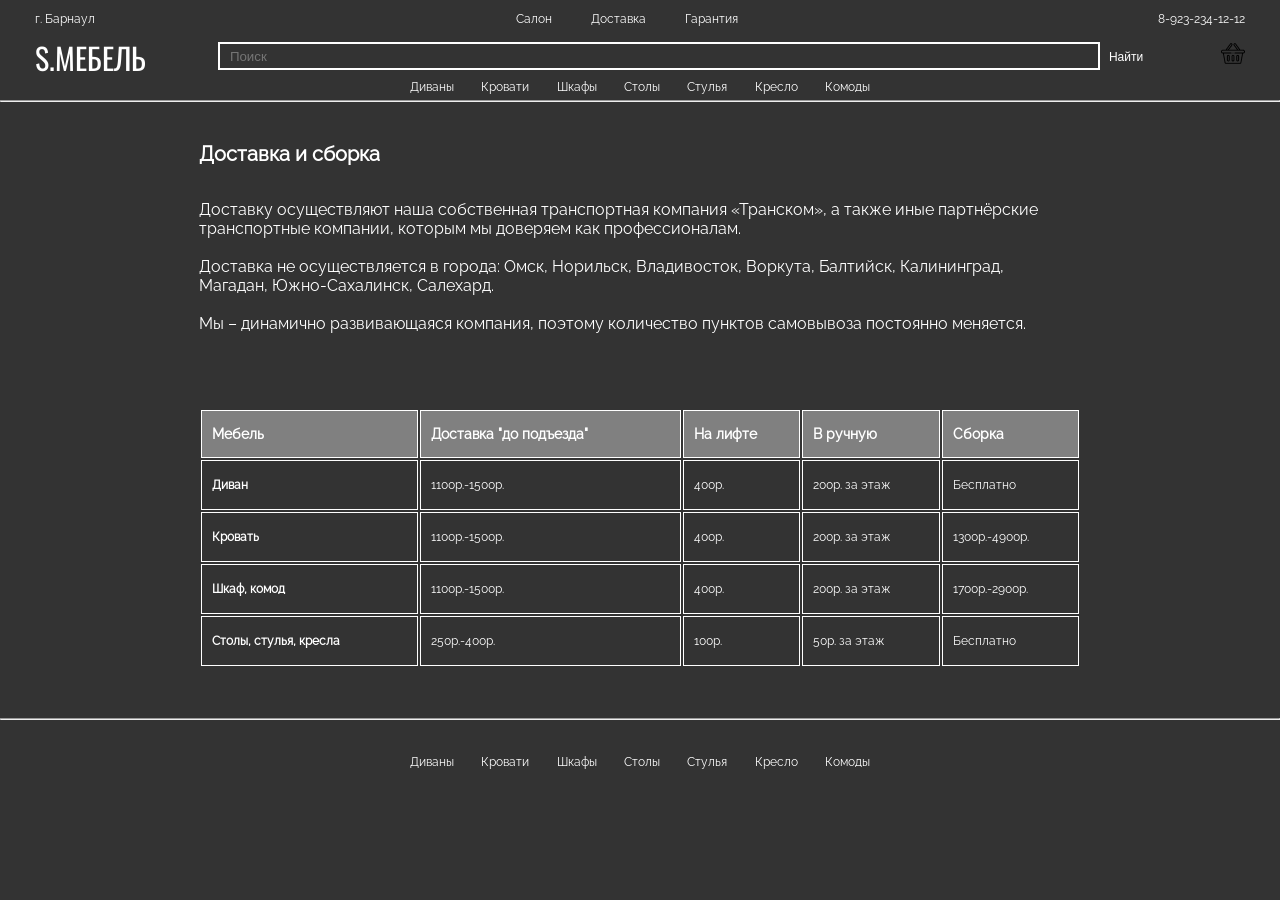
<file: Диваны/html/delivery.html>
<!DOCTYPE html>
<html lang="ru">
<head>
    <meta charset="UTF-8">
    <meta http-equiv="X-UA-Compatible" content="IE=edge">
    <meta name="viewport" content="width=device-width, initial-scale=1.0">
    <link rel="stylesheet" href="../css/style.css">
    <link rel="stylesheet" href="../css/adaptation.css">
    <title>Главная</title>
</head>
<body>
    <header>
        <div class="wrapper_info">
            <div class="city">
                г. Барнаул
            </div>
            <div class="info">
                <a href="../html/address.html">
                    Салон
                </a>
                <a href="../html/delivery.html">
                    Доставка
                </a>
                <a href="../html/guarantee.html">
                    Гарантия
                </a>
            </div>
            <div class="number">
                8-923-234-12-12
            </div>
        </div>
        <div class="wrapper_search">
            <div class="logo">
                <a href="../html/index.html">
                    S.МЕБЕЛЬ
                </a>
            </div>
            <div class="search">
                <input type="search" placeholder="Поиск">
                <button>Найти</button>
            </div>
            <a href="../html/basket.html">
                <img src="../img/basket.png" alt="Корзина" width="24px" height="23px" class="basket">
            </a>
        </div>
        <nav>
            <a href="../html/sofa.html">
                Диваны
            </a>
            <a href="../html/beds.html">
                Кровати
            </a>
            <a href="../html/cabinets.html">
                Шкафы
            </a>
            <a href="../html/tables.html">
                Столы
            </a>
            <a href="../html/chairs.html">
                Стулья
            </a>
            <a href="../html/armchair.html">
                Кресло
            </a>
            <a href="../html/dressers.html">
                Комоды
            </a>
        </nav>
    </header>
    <hr>


    <div class="wrapper_content">
        <h1>
            Доставка и сборка
        </h1>
        <div class="wrapper_delivery">
            Доставку осуществляют наша собственная транспортная компания «Транском», а также иные партнёрские <br>
            транспортные компании, которым мы доверяем как профессионалам.<br>
                <br>
            Доставка не осуществляется в города: Омск, Норильск, Владивосток, Воркута, Балтийск, Калининград,<br> 
            Магадан, Южно-Сахалинск, Салехард.<br>
                <br>
            Мы – динамично развивающаяся компания, поэтому количество пунктов самовывоза постоянно меняется.
        </div>
        <table>
            <tr bgcolor="grey"><td><h3>Мебель</h3></td><td><h3>Доставка "до подъезда"</h3></td><td><h3>На лифте</h3></td><td><h3>В ручную</h3></td><td><h3>Сборка</h3></td></tr>
            <tr><td><h4>Диван</h4></td><td>1100р.-1500р.</td><td>400р.</td><td>200р. за этаж</td><td>Бесплатно</td></tr>
            <tr><td><h4>Кровать</h4></td><td>1100р.-1500р.</td><td>400р.</td><td>200р. за этаж</td><td>1300р.-4900р.</td></tr>
            <tr><td><h4>Шкаф, комод</h4></td><td>1100р.-1500р.</td><td>400р.</td><td>200р. за этаж</td><td>1700р.-2900р.</td></tr>
            <tr><td><h4>Столы, стулья, кресла</h4></td><td>250р.-400р.</td><td>100р.</td><td>50р. за этаж</td><td>Бесплатно</td></tr>
        </table> 
    </div>



    <footer>
        <hr>
        <div class="wrapper_footer">
            <nav>
                <a href="../html/sofa.html">
                    Диваны
                </a>
                <a href="../html/beds.html">
                    Кровати
                </a>
                <a href="../html/cabinets.html">
                    Шкафы
                </a>
                <a href="../html/tables.html">
                    Столы
                </a>
                <a href="../html/chairs.html">
                    Стулья
                </a>
                <a href="../html/armchair.html">
                    Кресло
                </a>
                <a href="../html/dressers.html">
                    Комоды
                </a>
            </nav>
    </div>
    </footer>
</body>
</html>
</file>
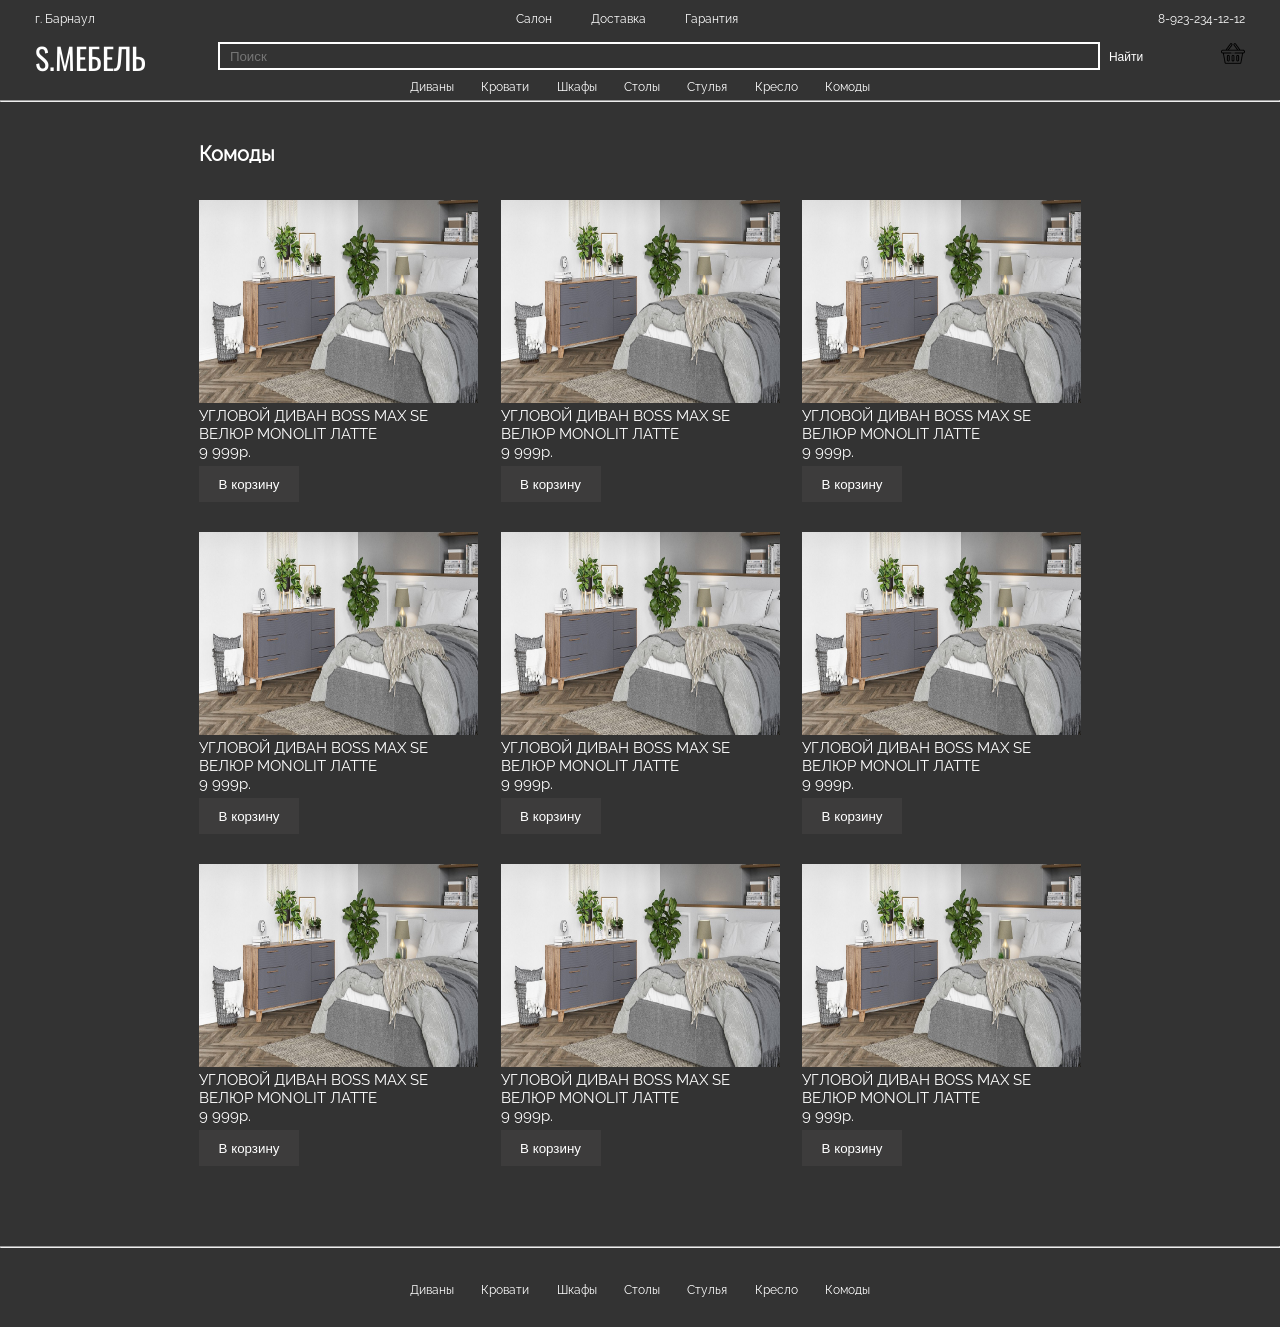
<file: Диваны/html/dressers.html>
<!DOCTYPE html>
<html lang="ru">
<head>
    <meta charset="UTF-8">
    <meta http-equiv="X-UA-Compatible" content="IE=edge">
    <meta name="viewport" content="width=device-width, initial-scale=1.0">
    <link rel="stylesheet" href="../css/style.css">
    <link rel="stylesheet" href="../css/adaptation.css">
    <title>Главная</title>
</head>
<body>
    <header>
        <div class="wrapper_info">
            <div class="city">
                г. Барнаул
            </div>
            <div class="info">
                <a href="../html/address.html">
                    Салон
                </a>
                <a href="../html/delivery.html">
                    Доставка
                </a>
                <a href="../html/guarantee.html">
                    Гарантия
                </a>
            </div>
            <div class="number">
                8-923-234-12-12
            </div>
        </div>
        <div class="wrapper_search">
            <div class="logo">
                <a href="../html/index.html">
                    S.МЕБЕЛЬ
                </a>
            </div>
            <div class="search">
                <input type="search" placeholder="Поиск">
                <button>Найти</button>
            </div>
            <a href="../html/basket.html">
                <img src="../img/basket.png" alt="Корзина" width="24px" height="23px" class="basket">
            </a>
        </div>
        <nav>
            <a href="../html/sofa.html">
                Диваны
            </a>
            <a href="../html/beds.html">
                Кровати
            </a>
            <a href="../html/cabinets.html">
                Шкафы
            </a>
            <a href="../html/tables.html">
                Столы
            </a>
            <a href="../html/chairs.html">
                Стулья
            </a>
            <a href="../html/armchair.html">
                Кресло
            </a>
            <a href="../html/dressers.html">
                Комоды
            </a>
        </nav>
    </header>
    <hr>




    <div class="wrapper_content">
        <h1>
            Комоды
        </h1>
        <div class="wrapper_img">
            <div>
                <a href="../html/dressers_info.html">
                    <img src="../img/dressers.jpg" alt="Стул" width="279px" height="203px">
                    <figcaption>
                        УГЛОВОЙ ДИВАН BOSS MAX SE<br>
                        ВЕЛЮР MONOLIT ЛАТТЕ
                    </figcaption>
                </a>
                <figcaption>
                    9 999р.
                </figcaption>
                <button class="buy">
                    В корзину
                </button>
            </div>
            <div>
                <a href="../html/dressers_info.html">
                    <img src="../img/dressers.jpg" alt="Стул" width="279px" height="203px">
                    <figcaption>
                        УГЛОВОЙ ДИВАН BOSS MAX SE<br>
                        ВЕЛЮР MONOLIT ЛАТТЕ
                    </figcaption>
                </a>
                <figcaption>
                    9 999р.
                </figcaption>
                <button class="buy">
                    В корзину
                </button>
            </div>
            <div>
                <a href="../html/dressers_info.html">
                    <img src="../img/dressers.jpg" alt="Стул" width="279px" height="203px">
                    <figcaption>
                        УГЛОВОЙ ДИВАН BOSS MAX SE<br>
                        ВЕЛЮР MONOLIT ЛАТТЕ
                    </figcaption>
                </a>
                <figcaption>
                    9 999р.
                </figcaption>
                <button class="buy">
                    В корзину
                </button>
            </div>
            <div>
                <a href="../html/dressers_info.html">
                    <img src="../img/dressers.jpg" alt="Стул" width="279px" height="203px">
                    <figcaption>
                        УГЛОВОЙ ДИВАН BOSS MAX SE<br>
                        ВЕЛЮР MONOLIT ЛАТТЕ
                    </figcaption>
                </a>
                <figcaption>
                    9 999р.
                </figcaption>
                <button class="buy">
                    В корзину
                </button>
            </div>
            <div>
                <a href="../html/dressers_info.html">
                    <img src="../img/dressers.jpg" alt="Стул" width="279px" height="203px">
                    <figcaption>
                        УГЛОВОЙ ДИВАН BOSS MAX SE<br>
                        ВЕЛЮР MONOLIT ЛАТТЕ
                    </figcaption>
                </a>
                <figcaption>
                    9 999р.
                </figcaption>
                <button class="buy">
                    В корзину
                </button>
            </div>
            <div>
                <a href="../html/dressers_info.html">
                    <img src="../img/dressers.jpg" alt="Стул" width="279px" height="203px">
                    <figcaption>
                        УГЛОВОЙ ДИВАН BOSS MAX SE<br>
                        ВЕЛЮР MONOLIT ЛАТТЕ
                    </figcaption>
                </a>
                <figcaption>
                    9 999р.
                </figcaption>
                <button class="buy">
                    В корзину
                </button>
            </div>
            <div>
                <a href="../html/dressers_info.html">
                    <img src="../img/dressers.jpg" alt="Стул" width="279px" height="203px">
                    <figcaption>
                        УГЛОВОЙ ДИВАН BOSS MAX SE<br>
                        ВЕЛЮР MONOLIT ЛАТТЕ
                    </figcaption>
                </a>
                <figcaption>
                    9 999р.
                </figcaption>
                <button class="buy">
                    В корзину
                </button>
            </div>
            <div>
                <a href="../html/dressers_info.html">
                    <img src="../img/dressers.jpg" alt="Стул" width="279px" height="203px">
                    <figcaption>
                        УГЛОВОЙ ДИВАН BOSS MAX SE<br>
                        ВЕЛЮР MONOLIT ЛАТТЕ
                    </figcaption>
                </a>
                <figcaption>
                    9 999р.
                </figcaption>
                <button class="buy">
                    В корзину
                </button>
            </div>
            <div>
                <a href="../html/dressers_info.html">
                    <img src="../img/dressers.jpg" alt="Стул" width="279px" height="203px">
                    <figcaption>
                        УГЛОВОЙ ДИВАН BOSS MAX SE<br>
                        ВЕЛЮР MONOLIT ЛАТТЕ
                    </figcaption>
                </a>
                <figcaption>
                    9 999р.
                </figcaption>
                <button class="buy">
                    В корзину
                </button>
            </div>
        </div>
    </div>




    <footer>
        <hr>
        <div class="wrapper_footer">
            <nav>
                <a href="../html/sofa.html">
                    Диваны
                </a>
                <a href="../html/beds.html">
                    Кровати
                </a>
                <a href="../html/cabinets.html">
                    Шкафы
                </a>
                <a href="../html/tables.html">
                    Столы
                </a>
                <a href="../html/chairs.html">
                    Стулья
                </a>
                <a href="../html/armchair.html">
                    Кресло
                </a>
                <a href="../html/dressers.html">
                    Комоды
                </a>
            </nav>
    </div>
    </footer>
</body>
</html>
</file>
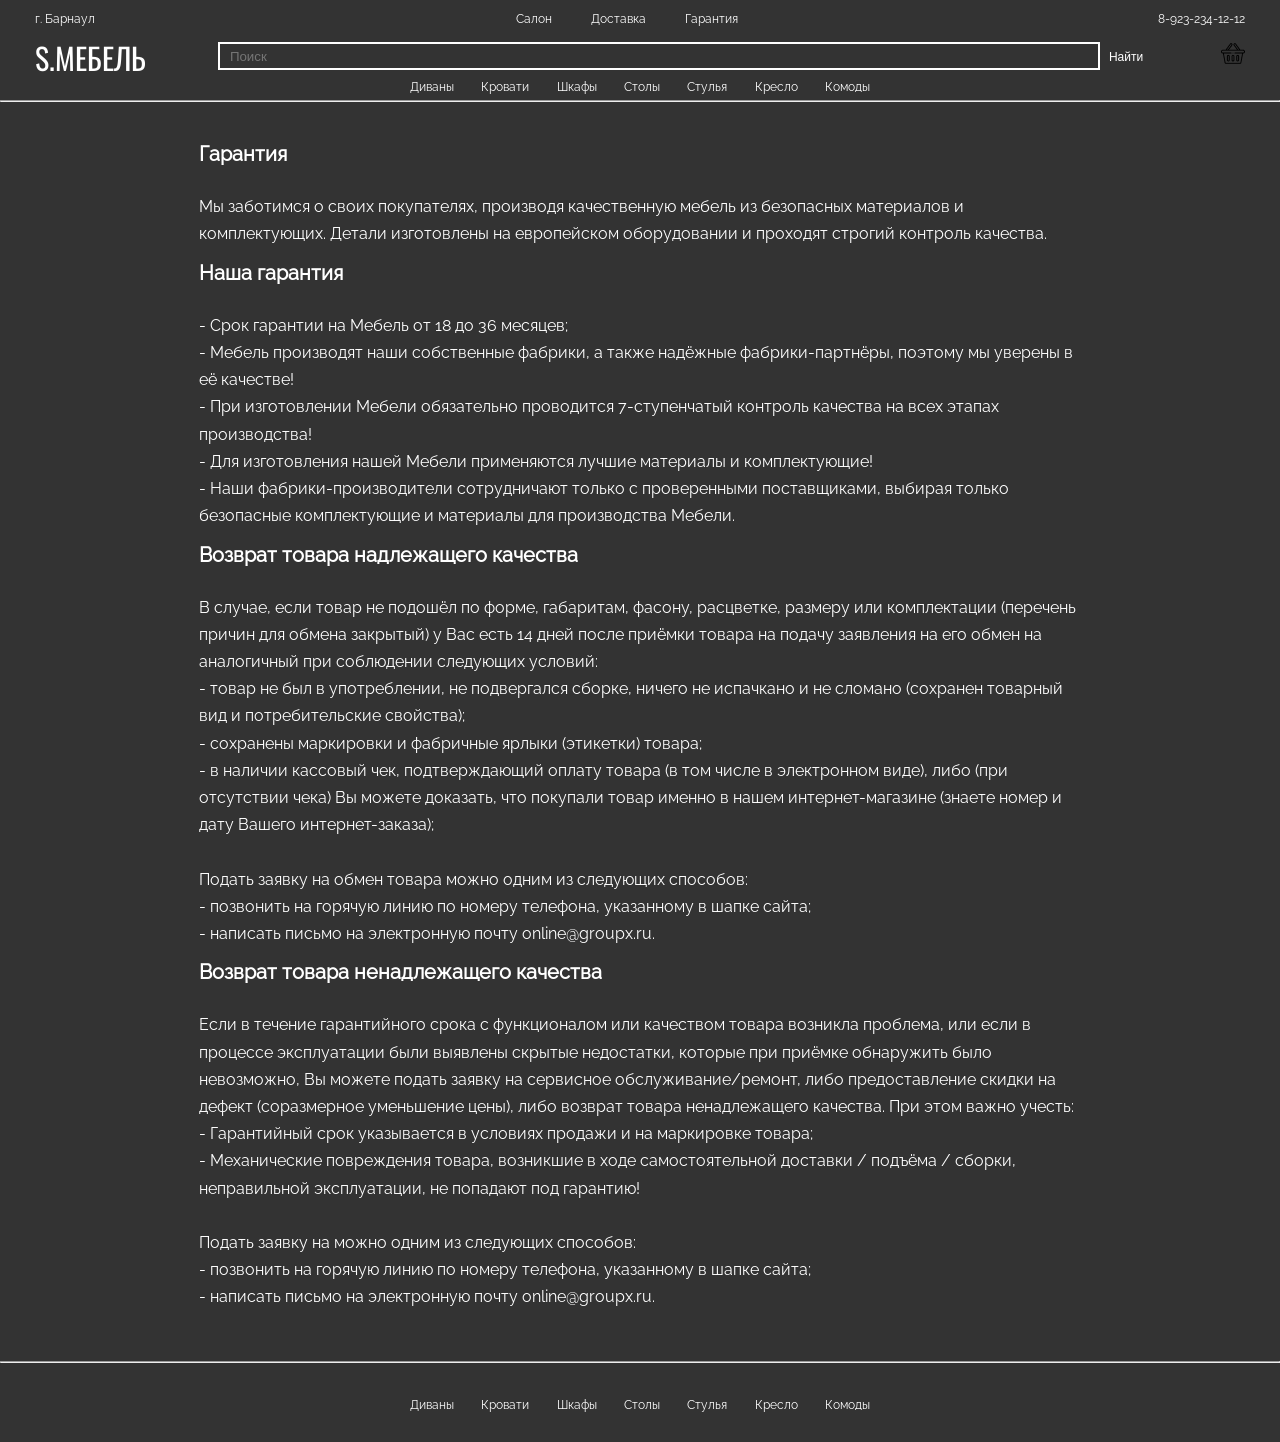
<file: Диваны/html/guarantee.html>
<!DOCTYPE html>
<html lang="ru">
<head>
    <meta charset="UTF-8">
    <meta http-equiv="X-UA-Compatible" content="IE=edge">
    <meta name="viewport" content="width=device-width, initial-scale=1.0">
    <link rel="stylesheet" href="../css/style.css">
    <link rel="stylesheet" href="../css/adaptation.css">
    <title>Главная</title>
</head>
<body>
    <header>
        <div class="wrapper_info">
            <div class="city">
                г. Барнаул
            </div>
            <div class="info">
                <a href="../html/address.html">
                    Салон
                </a>
                <a href="../html/delivery.html">
                    Доставка
                </a>
                <a href="../html/guarantee.html">
                    Гарантия
                </a>
            </div>
            <div class="number">
                8-923-234-12-12
            </div>
        </div>
        <div class="wrapper_search">
            <div class="logo">
                <a href="../html/index.html">
                    S.МЕБЕЛЬ
                </a>
            </div>
            <div class="search">
                <input type="search" placeholder="Поиск">
                <button>Найти</button>
            </div>
            <a href="../html/basket.html">
                <img src="../img/basket.png" alt="Корзина" width="24px" height="23px" class="basket">
            </a>
        </div>
        <nav>
            <a href="../html/sofa.html">
                Диваны
            </a>
            <a href="../html/beds.html">
                Кровати
            </a>
            <a href="../html/cabinets.html">
                Шкафы
            </a>
            <a href="../html/tables.html">
                Столы
            </a>
            <a href="../html/chairs.html">
                Стулья
            </a>
            <a href="../html/armchair.html">
                Кресло
            </a>
            <a href="../html/dressers.html">
                Комоды
            </a>
        </nav>
    </header>
    <hr>


    <div class="wrapper_content">
        <h1>
            Гарантия
        </h1>
        <div class="guarantee">
            Мы заботимся о своих покупателях, производя качественную мебель из безопасных материалов и <br>
            комплектующих. Детали изготовлены на европейском оборудовании и проходят строгий контроль качества.
        </div>
        <h1>
            Наша гарантия
        </h1>
        <div class="guarantee">
            - Срок гарантии на Мебель от 18 до 36 месяцев;<br>
            - Мебель производят наши собственные фабрики, а также надёжные фабрики-партнёры, поэтому мы уверены в её качестве!<br>
            - При изготовлении Мебели обязательно проводится 7-ступенчатый контроль качества на всех этапах производства!<br>
            - Для изготовления нашей Мебели применяются лучшие материалы и комплектующие!<br>
            - Наши фабрики-производители сотрудничают только с проверенными поставщиками, выбирая только безопасные комплектующие и материалы для производства Мебели.<br>
        </div>

        <h1>
            Возврат товара надлежащего качества
        </h1>
        <div class="guarantee">
            В случае, если товар не подошёл по форме, габаритам, фасону, расцветке, размеру или комплектации (перечень причин для обмена закрытый) у Вас есть 14 дней после приёмки товара на подачу заявления на его обмен на аналогичный при соблюдении следующих условий:<br>
            - товар не был в употреблении, не подвергался сборке, ничего не испачкано и не сломано (сохранен товарный вид и потребительские свойства);<br>
            - сохранены маркировки и фабричные ярлыки (этикетки) товара;<br>
            - в наличии кассовый чек, подтверждающий оплату товара (в том числе в электронном виде), либо (при отсутствии чека) Вы можете доказать, что покупали товар именно в нашем интернет-магазине (знаете номер и дату Вашего интернет-заказа);<br>
            <br>
               Подать заявку на обмен товара можно одним из следующих способов:<br>
            - позвонить на горячую линию по номеру телефона, указанному в шапке сайта;<br>
            - написать письмо на электронную почту online@groupx.ru.
        </div>
        <h1>
            Возврат товара ненадлежащего качества
        </h1>
        <div class="guarantee">
            Если в течение гарантийного срока с функционалом или качеством товара возникла проблема, или если в процессе эксплуатации были выявлены скрытые недостатки, которые при приёмке обнаружить было невозможно, Вы можете подать заявку на сервисное обслуживание/ремонт, либо предоставление скидки на дефект (соразмерное уменьшение цены), либо возврат товара ненадлежащего качества. При этом важно учесть:<br>
            - Гарантийный срок указывается в условиях продажи и на маркировке товара;<br>
            - Механические повреждения товара, возникшие в ходе самостоятельной доставки / подъёма / сборки, неправильной эксплуатации, не попадают под гарантию!<br>
            <br>
               Подать заявку на можно одним из следующих способов:<br>
            - позвонить на горячую линию по номеру телефона, указанному в шапке сайта;<br>
            - написать письмо на электронную почту online@groupx.ru.
        </div>
    </div>



    <footer>
        <hr>
        <div class="wrapper_footer">
            <nav>
                <a href="../html/sofa.html">
                    Диваны
                </a>
                <a href="../html/beds.html">
                    Кровати
                </a>
                <a href="../html/cabinets.html">
                    Шкафы
                </a>
                <a href="../html/tables.html">
                    Столы
                </a>
                <a href="../html/chairs.html">
                    Стулья
                </a>
                <a href="../html/armchair.html">
                    Кресло
                </a>
                <a href="../html/dressers.html">
                    Комоды
                </a>
            </nav>
    </div>
    </footer>
</body>
</html>
</file>
<file: Диваны/css/style.css>
body{
    margin: 0;
    font-family: Raleway;
    background-color: #333333;
    color: white;
    font-size: 12px;
}
@font-face {
    font-family: Raleway; /* Имя шрифта */
    src: url(../fonts/Raleway-Regular.ttf); /* Путь к файлу со шрифтом */
}
@font-face {
    font-family: Oswald; /* Имя шрифта */
    src: url(../fonts/Oswald-Regular.ttf); /* Путь к файлу со шрифтом */
}
header {
    width: 1210px;
    margin: 0 auto;
}
a {
    text-decoration: none;
    color: white;
}


/*Верхняя часть шапки*/
.wrapper_info {
    display: flex;
    justify-content: space-between;
    margin-top: 12px;
}
.info {
    word-spacing: 36px;
}


/*Средняя часть шапки*/
.wrapper_search {
    display: flex;
    justify-content: space-between;
}
.logo {
    font-family: Oswald;
    font-size: 30px;
    margin-top: 9px;
}
.search {
    margin-top: 16px;
}
input {
    outline: none;
}
.search input {
    width: 882px;
    height: 28px;
    background-color: #333333;
    border-color: white;
    border-style: solid;
    color: white;
    padding-left: 10px;
}
.search button {
    font-size: 12px;
    background-color: #333333;
    border: none;
    color: white;
}
.basket {
    margin-top: 16px;
}


/*Нижняя часть шапки*/
nav {
    display: flex;
    justify-content: space-between;
    word-spacing: 21px;
    width: 460px;
    margin: 0 auto;
}



/*Подвал*/
footer {
    margin-top: 50px;
    bottom: 30px;
    width:100%;
}
footer hr {
    margin-bottom: 35px;
}
.wrapper_footer {
    margin-bottom: 30px;
}







/*Контент index.html*/
.wrapper_content {
    margin: 0 auto;
    width: 882px;
    margin-top: 40px;
}
.wrapper_content h1 {
    font-size: 20px;
}
.wrapper_img{
    display: flex;
    justify-content: space-between;
    flex-wrap: wrap;
    margin-top: 34px;
    font-size: 15px;
}


/*Контент address.html*/
iframe {
    margin-top: 34px;
}



/*Контент delivery.html*/
.wrapper_delivery {
    font-size: 16px;
    margin-top: 34px;
}
table {
    margin-top: 75px;
    width: 882px;
}
td {
    border:solid 1px;
    border-color: white;
    padding-left: 10px;
}


/*Контент guarantee.html*/
.guarantee {
    font-size: 16px;
    margin-top: 27px;
    line-height: 1.7;
}


/*Контент меню*/
.buy {
    margin-top: 5px;
    margin-bottom: 30px;
    width: 100px;
    height: 36px;
    background-color: #3D3C3C;
    border: none;
    color: white;
}


/*Контент basket.html*/
.wrapper_basket {
    display: flex;
    justify-content: space-between;
    align-items: center;
    margin-top: 40px;
}
select {
    width: 40px;
    height: 20px;
    background-color: #3D3C3C;
    border: none;
}
.card_number {
    float: right;
}
.wrapper_form input {
    width: 300px;
    height: 30px;
    background-color: #333333;
    border-color: white;
    border-style: solid;
    color: white;
    padding-left: 24px;
    margin-top: 40px;
}
.wrapper_form ::placeholder {
    color: white;
}
.wrapper_form button {
    margin-top: 80px;
    width: 110px;
    height: 35px;
    background-color: #3D3C3C;
    border: none;
    color: white;
}





/* Слайдер: */
.slider{
    max-width: 70%;
    /* Положение элемента устанавливается относительно его исходной позиции: */
    margin: 0 auto;
    width: 900px;
}

/* Картинка масштабируется по отношению к родительскому элементу: */
.slider .item img {
    /* Элемент меняет размер так, чтобы заполнить блок и сохранить пропорции: */
    border-radius: 20px;
    object-fit: cover;
    margin-top: 10px;
    width: 900px;
    height: 500px;
}

/* Кнопки назад и вперёд: */
.slider .previous, .slider .next {
    /* Добавляет курсору иконку, когда тот оказывается над кнопкой: */
    cursor: pointer;
    /* Положение элемента задаётся относительно границ браузера: */
    position: absolute;
    width: auto;
    margin-top: -60px;
    padding: 16px;
    /* Оформление самих кнопок: */
    color: white;
    font-weight: bold;
    font-size: 16px;
    /* Плавное появление фона при наведении курсора: */
    transition: 0.6s ease;
    /* Скругление границ: */
    border-radius: 100%;
}
.slider .next {
    margin-left: 50px;
    border-radius: 100%;
}

/* При наведении курсора на кнопки добавляем фон кнопок: */
.slider .previous:hover,
.slider .next:hover {
    background-color: rgba(233, 215, 150, 0.5);
}

/* Анимация слайдов: */
.slider .item {
    animation-name: fade;
    animation-duration: 1.5s;
}
@keyframes fade {
    /* Устанавливаем и изменяем степень прозрачности: */
    from {
        opacity: 0.4
    }
    to {
        opacity: 1
    }
}






/*Контент sofa_info.html*/
.wrapper_info_item {
    display: flex;
    justify-content: space-between;
    margin: 0 auto;
    width: 890px;
    margin-top: 30px;
}
.item_name {
    font-size: 18px;
}
.item_price {
    margin-left: 200px;
    margin-top: 10px;
    font-size: 18px;
}
.wrapper_description {
    display: flex;
    justify-content: center;
}
.wrapper_description table {
    margin-top: -5px;
}
.wrapper_description tr {
    height: 50px;
    font-size: 18px;
}
</file>
<file: Диваны/css/adaptation.css>
@media (max-width: 1100px){
    header {
        width: 900px;
    }
    .search input {
        width: 500px;
        height: 28px;
        background-color: #333333;
        border-color: white;
        border-style: solid;
        color: white;
        padding-left: 10px;
    }
    .slider .item img {
        /* Элемент меняет размер так, чтобы заполнить блок и сохранить пропорции: */
        border-radius: 20px;
        object-fit: cover;
        margin-top: 10px;
        width: 700px;
        height: 300px;
    }
    .slider{
        max-width: 70%;
        /* Положение элемента устанавливается относительно его исходной позиции: */
        margin: 0 auto;
        width: 700px;
    }
}
@media (max-width: 770px){
    header {
        width: 700px;
    }
    .search input {
        width: 400px;
        height: 28px;
        background-color: #333333;
        border-color: white;
        border-style: solid;
        color: white;
        padding-left: 10px;
    }


    /*Страницы товаров*/
    .slider .item img {
        /* Элемент меняет размер так, чтобы заполнить блок и сохранить пропорции: */
        border-radius: 20px;
        object-fit: cover;
        margin-top: 10px;
        width: 500px;
        height: 250px;
    }
    .slider{
        max-width: 70%;
        /* Положение элемента устанавливается относительно его исходной позиции: */
        margin: 0 auto;
        width: 500px;
    }

    .wrapper_info_item {
        width: 650px;
    }
    .item_name {
        font-size: 14px;
    }
    .item_price {
        margin-left: 200px;
        margin-top: 10px;
        font-size: 14px;
    }




    /*Контент index.html*/
    .wrapper_content {
        width: 700px;
    }
    .wrapper_content h1 {
        font-size: 20px;
    }
    .wrapper_img{
        display: flex;
        flex-direction: column;
        align-content: center;
        margin-top: 34px;
        font-size: 15px;
    }
    .wrapper_img img {
        width: 400px;
        height: 200px;
    }


    /*Контент address.html*/
    iframe {
        width: 600px;
    }




    /*Контент delivery.html*/
    .wrapper_delivery {
        font-size: 16px;
        margin-top: 34px;
    }
    table {
        margin-top: 75px;
        width: 650px;
    }
    td {
        border:solid 1px;
        border-color: white;
        padding-left: 10px;
    }
}


@media (max-width: 490px){
    header {
        width: 400px;
    }
    .search input {
        width: 150px;
        height: 28px;
        background-color: #333333;
        border-color: white;
        border-style: solid;
        color: white;
        padding-left: 10px;
    }
    nav{
        width: 400px;
    }





    /*Страницы товаров*/
    .slider .item img {
        /* Элемент меняет размер так, чтобы заполнить блок и сохранить пропорции: */
        border-radius: 20px;
        object-fit: cover;
        margin-top: 10px;
        width: 100%;
        height: 250px;
    }
    .slider{
        max-width: 95%;
        /* Положение элемента устанавливается относительно его исходной позиции: */
        margin: 0 auto;
        width: 100%;
    }

    .wrapper_info_item {
        width: 400px;
    }
    .wrapper_info_item button {
        font-size: 10px;
        width: 60px;
        height: 30px;
        margin-top: -5px;
    }
    .item_name {
        font-size: 12px;
    }
    .item_price {
        margin-left: 50px;
        margin-top: 5px;
        font-size: 12px;
    }
    .wrapper_description table {
        margin-top: -5px;
    }
    .wrapper_description tr {
        height: 30px;
        font-size: 14px;
    }




    /*Контент index.html*/
    .wrapper_content {
        width: 400px;
    }
    .wrapper_content h1 {
        font-size: 20px;
    }
    .wrapper_img{
        display: flex;
        flex-direction: column;
        align-content: center;
        margin-top: 34px;
        font-size: 15px;
    }
    .wrapper_img img {
        width: 400px;
        height: 200px;
    }


    /*Контент address.html*/
    iframe {
        width: 400px;
    }




    /*Контент delivery.html*/
    table {
        margin-top: 75px;
        width: 400px;
    }
    .wrapper_form{
        display: flex;
        flex-direction: column;
    }
}









@media (max-width: 330px){
    header {
        width: 300px;
    }
    .search input {
        width: 50px;
        height: 28px;
        background-color: #333333;
        border-color: white;
        border-style: solid;
        color: white;
        padding-left: 10px;
    }
    nav{
        width: 300px;
        font-size: 10px;
    }

    .wrapper_info {
        display: none;
    }

    /*Контент index.html*/
    .wrapper_content {
        width: 300px;
    }
    .wrapper_content h1 {
        font-size: 20px;
    }
    .wrapper_img{
        display: flex;
        flex-direction: column;
        align-content: center;
        margin-top: 34px;
        font-size: 15px;
    }
    .wrapper_img img {
        width: 300px;
        height: 200px;
    }


    /*Контент basket.html*/
    .wrapper_basket {
        display: flex;
        flex-direction: column;
        align-items: center;
        margin-top: 40px;
    }
    select {
        width: 40px;
        height: 20px;
        background-color: #3D3C3C;
        border: none;
    }
    .card_number {
        float: right;
    }
    .wrapper_form input {
        width: 250px;
        height: 30px;
        background-color: #333333;
        border-color: white;
        border-style: solid;
        color: white;
        padding-left: 24px;
        margin-top: 40px;
    }
    .wrapper_form ::placeholder {
        color: white;
    }
    .wrapper_form button {
        margin-top: 80px;
        width: 110px;
        height: 35px;
        background-color: #3D3C3C;
        border: none;
        color: white;
    }




    /*Страницы товаров*/
    .wrapper_info_item {
        width: 300px;
    }
    .wrapper_info_item button {
        font-size: 10px;
        width: 60px;
        height: 30px;
        margin-top: -5px;
    }
    .item_name {
        font-size: 10px;
    }
    .item_price {
        margin-left: 10px;
        margin-top: 5px;
        font-size: 12px;
    }
    .wrapper_description h1 {
        font-size: 15px;
    }
    .wrapper_description table {
        margin-top: -5px;
        width: 300px;
    }
    .wrapper_description tr {
        height: 30px;
        font-size: 10px;
    }
}
</file>
